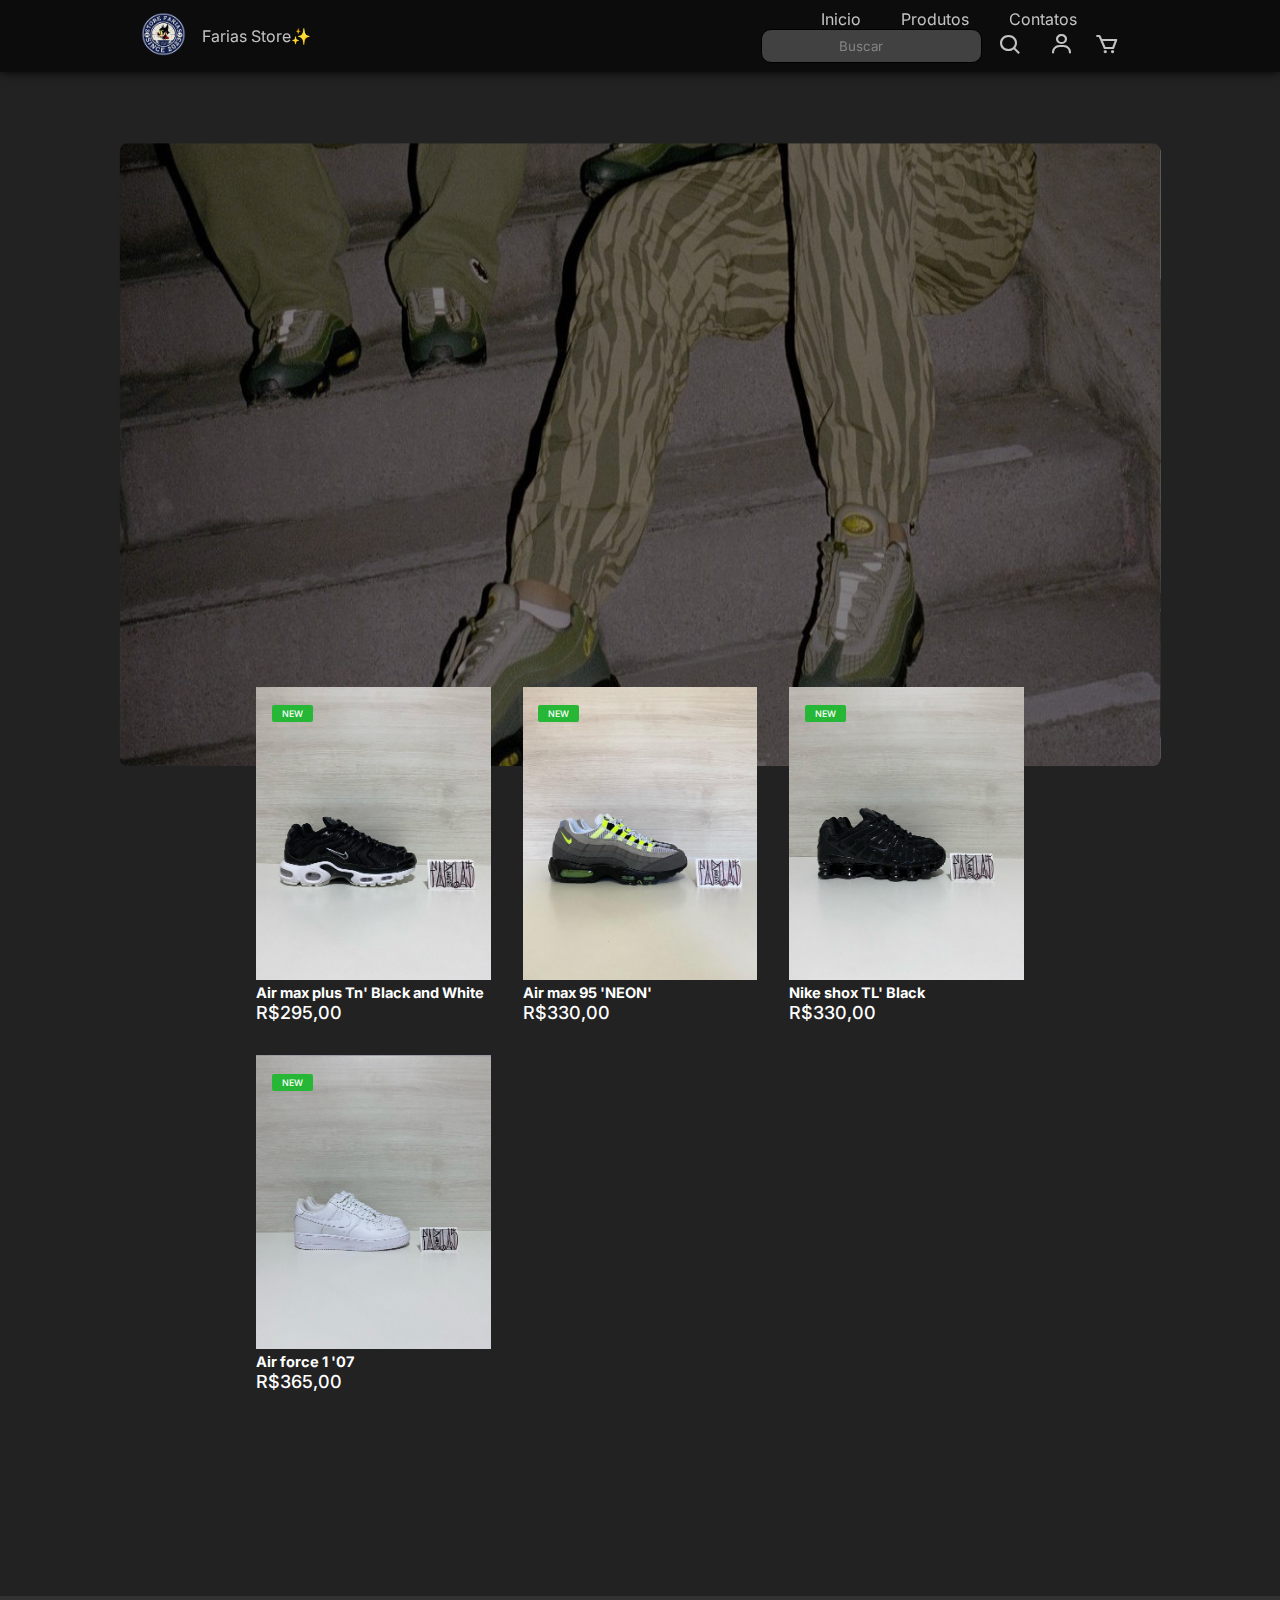
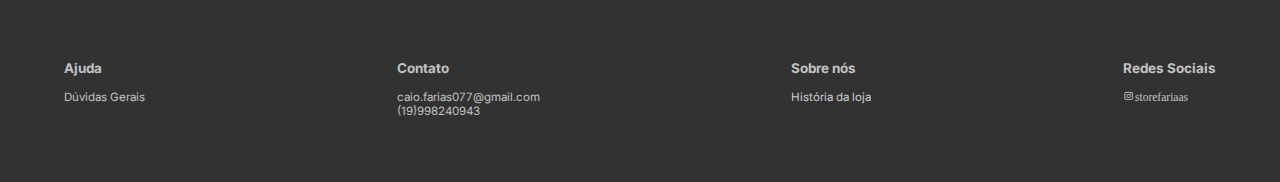
<file: docs/index.html>
<!DOCTYPE html>
<html lang="en">

<head>
    <meta charset="UTF-8">
    <meta name="viewport" content="width=device-width, initial-scale=1.0">
    <title>Farias Store</title>
    <link rel="stylesheet" href="style.css">
    <!-- Linkando Fontes -->

    <link rel="preconnect" href="https://fonts.googleapis.com">
    <link rel="preconnect" href="https://fonts.gstatic.com" crossorigin>
    <link href="https://fonts.googleapis.com/css2?family=Inter&display=swap" rel="stylesheet">
    <link rel="stylesheet" href="https://cdnjs.cloudflare.com/ajax/libs/font-awesome/6.4.2/css/all.min.css"
        integrity="sha512-z3gLpd7yknf1YoNbCzqRKc4qyor8gaKU1qmn+CShxbuBusANI9QpRohGBreCFkKxLhei6S9CQXFEbbKuqLg0DA=="
        crossorigin="anonymous" referrerpolicy="no-referrer" />
    <link rel="stylesheet" href="https://unpkg.com/boxicons@latest/css/boxicons.min.css">
    <script type="module" src="home.js" defer></script>
    <link rel="icon" href="./images/favicon-32x32.png">

</head>

<body>
    <!-- https://cdnjs.com/libraries/font-awesome -->
    <!-- box icons -->
    <!-- https://fonts.google.com/specimen/Inter?query=Inter -->

    <header>
            <div class="logo-name">
                <a href="" class="logo"><img src="./images/logocopy.png" alt="Logomarca! FariasStore"></a>
                <a href="index.html" class="name">Farias Store✨</a>
            </div>
        <nav>
            <ul class="navmenu">
                <li><a href="#">Inicio</a></li>
                <li><a href="produtos.html">Produtos</a></li>
                <li><a href="contact2.html">Contatos</a></li>
            </ul>

            <div class="nav-icons">
                <div class="busca">
                    <form action="" id="search-box">
                        <input type="search" id="search-box2" placeholder="Buscar" >
                        <button type="search" class="searchIcon" onclick="" ><i class='bx bx-search'></i></button>
                    </form>
                </div>
                <a href="login.html"><i class='bx bx-user'></i></a>
                <a href="cart.html"><i class='bx bx-cart'></i></a>
            
            </div>
        </nav>
    </header>

<!-- Main -->

    <main>
        <section class="sliderBG">
            <div class="slider">
                <div class="slidess">
                    <input type="radio" name="slider" class="slider-radio" id="slide1" checked>
                    <input type="radio" name="slider" class="slider-radio" id="slide2">
                    <input type="radio" name="slider" class="slider-radio" id="slide3">
                    <input type="radio" name="slider" class="slider-radio" id="slide4">

                    <div class="slide s1">
                        <img src="./images/bannerCorteiz.jpg" alt="Novo air max 95 Corteiz">
                    </div>

                    <div class="slide">
                        <img src="./images/BannerTN93.jpg" alt="Novo air max TN 1 'frança 93'">
                    </div>

                    <div class="slide">
                        <img src="./images/bannerTW.jpg" alt="Novo air max TW nike">
                    </div>

                    <div class="slide">
                        <img src="./images/bannerTW.jpg" alt="Novo air max TW nike">
                    </div>

                </div>
                <div class="navigation">
                    <label class="bar" for="slide1"></label>
                    <label class="bar" for="slide2"></label>
                    <label class="bar" for="slide3"></label>
                    <label class="bar" for="slide4"></label>
                </div>
            </div>
        </section>

    <!-- Produtos destaque -->

    <section class="produto-destaque" id="destaques">
        <div class="center-text">
            <h2>Destaques</h2>
        </div>

        <div class="produtos" id="indexProd">
            
            <!-- prod's w JS -->

        </div>
    </section>
</main>

<!-- Footer -->

    <footer>
        <section class="footer">
            <div class="footer-all">
                <div>
                    <h3>Ajuda</h3>
                    <br>
                    <p>Dúvidas Gerais</p>
                </div>
                <div>
                    <h3>Contato</h3>
                    <br>
                    <p>caio.farias077@gmail.com</p>
                    <p>(19)998240943</p>
                </div>
                <div>
                    <h3>Sobre nós</h3>
                    <br>
                    <a href="sobrenos.html" class="sobre-nos">História da loja</a>
                </div>
                <div>
                    <h3>Redes Sociais</h3>
                    <br>
                    <i class='bx bxl-instagram'>storefariaas</i>
                </div>
            </div>
        </section>
    </footer>
</body>
</html>
</file>
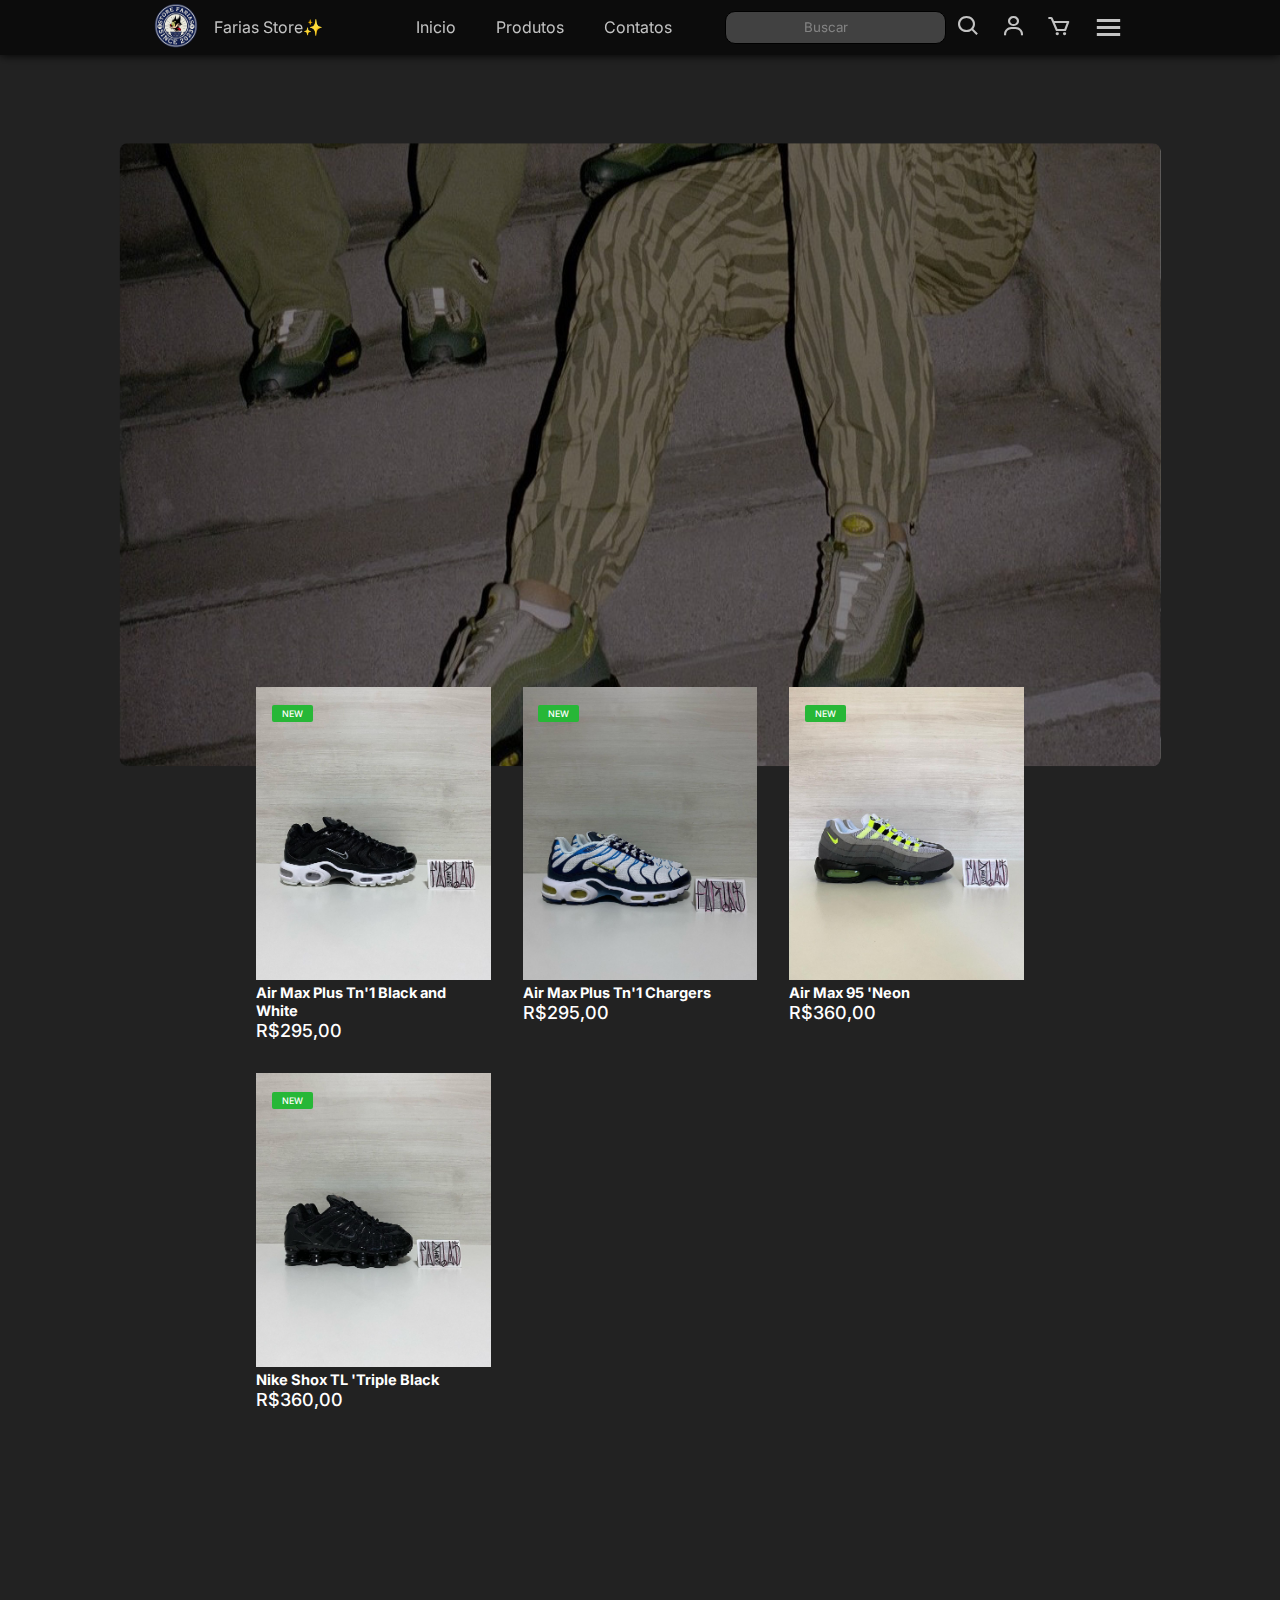
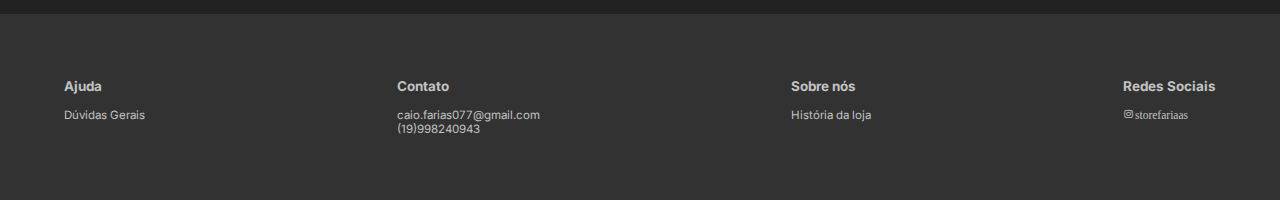
<file: Pages/index.html>
<!DOCTYPE html>
<html lang="en">

<head>
    <meta charset="UTF-8">
    <meta name="viewport" content="width=device-width, initial-scale=1.0">
    <title>Farias Store</title>
    <link rel="stylesheet" href="../css/style.css">

    <!-- Linkando Fontes -->

    <link rel="preconnect" href="https://fonts.googleapis.com">
    <link rel="preconnect" href="https://fonts.gstatic.com" crossorigin>
    <link href="https://fonts.googleapis.com/css2?family=Inter&display=swap" rel="stylesheet">
    <link rel="stylesheet" href="https://cdnjs.cloudflare.com/ajax/libs/font-awesome/6.4.2/css/all.min.css"
        integrity="sha512-z3gLpd7yknf1YoNbCzqRKc4qyor8gaKU1qmn+CShxbuBusANI9QpRohGBreCFkKxLhei6S9CQXFEbbKuqLg0DA=="
        crossorigin="anonymous" referrerpolicy="no-referrer" />
    <link rel="stylesheet" href="https://unpkg.com/boxicons@latest/css/boxicons.min.css">

</head>

<body>
    <!-- https://cdnjs.com/libraries/font-awesome -->
    <!-- box icons -->
    <!-- https://fonts.google.com/specimen/Inter?query=Inter -->

    <header>
        <div class="logo-name">
            <a href="" class="logo"><img src="../images/logocopy.png" alt="Logomarca! FariasStore"></a>
            <a href="index.html" class="name">Farias Store✨</a>
        </div>

        <ul class="navmenu">
            <li><a href="#">Inicio</a></li>
            <li><a href="../Pages/produtos.html">Produtos</a></li>
            <li><a href="contact2.html">Contatos</a></li>
        </ul>

        <div class="nav-icons">
            <div class="busca">
                <form action="" id="search-box">
                    <input type="search" id="search-box2" placeholder="Buscar">
                    <a href="#"><i class='bx bx-search'></i></a>
                </form>
            </div>
            <a href="login.html"><i class='bx bx-user'></i></a>
            <a href="../cart/cart.html"><i class='bx bx-cart'></i></a>

            <div class="bx bx-menu" id="menu-icon"></div>
        </div>
    </header>

    <section class="sliderBG">
        <div class="slider">
            <div class="slidess">
                <input type="radio" name="slider" class="slider-radio" id="slide1" checked>
                <input type="radio" name="slider" class="slider-radio" id="slide2">
                <input type="radio" name="slider" class="slider-radio" id="slide3">
                <input type="radio" name="slider" class="slider-radio" id="slide4">

                <div class="slide s1">
                    <img src="../images/bannerCorteiz.jpg" alt="Novo air max 95 Corteiz">
                </div>

                <div class="slide">
                    <img src="../images/BannerTN93.jpg" alt="Novo air max TN 1 'frança 93'">
                </div>

                <div class="slide">
                    <img src="../images/bannerTW.jpg" alt="Novo air max TW nike">
                </div>

                <div class="slide">
                    <img src="../images/bannerTW.jpg" alt="Novo air max TW nike">
                </div>

            </div>
            <div class="navigation">
                <label class="bar" for="slide1"></label>
                <label class="bar" for="slide2"></label>
                <label class="bar" for="slide3"></label>
                <label class="bar" for="slide4"></label>
            </div>
        </div>
    </section>

    <!-- Produtos destaque -->

    <section class="produto-destaque" id="destaques">
        <div class="center-text">
            <h2>Destaques</h2>
        </div>

        <div class="produtos">
            <div class="row">
                <a href="../products/produto1.html"><img
                        src="../images/Tenis/Tn' 1 Black and white/TN1 BLACK AND WHITE (1).jpg"
                        alt="Tenis air max plus tn 1' preto e branco"></a>
                <div class="product-text">
                    <h5>New</h5>
                </div>

                <div class="preco">
                    <h4>Air Max Plus Tn'1 Black and White</h4>
                    <p>R$295,00</p>
                </div>
            </div>

            <div class="row">
                <a href="../products/produto2.html"><img src="../images/Tenis/Tn' 1 Chargers/TN Chargers (5).jpg"
                        alt="Tenis air max plus tn 1' Chargers"></a>
                <div class="product-text">
                    <h5>New</h5>
                </div>

                <div class="preco">
                    <h4>Air Max Plus Tn'1 Chargers</h4>
                    <p>R$295,00</p>
                </div>
            </div>

            <div class="row">
                <a href="../products/produto3.html"><img src="../images/Tenis/Air max 95 Neon/Air max 95 Neon (1).jpg"
                        alt="Tenis air max 95' neon"></a>
                <div class="product-text">
                    <h5>New</h5>
                </div>

                <div class="preco">
                    <h4>Air Max 95 'Neon </h4>
                    <p>R$360,00</p>
                </div>
            </div>
            <div class="row">
                <a href="../products/produto4.html"><img
                        src="../images/Tenis/Nike Shox TL Black/Nike Shox TL Black (2).jpg"
                        alt=" Tenis shox TL' preto"></a>
                <div class="product-text">
                    <h5>New</h5>
                </div>

                <div class="preco">
                    <h4>Nike Shox TL 'Triple Black</h4>
                    <p>R$360,00</p>
                </div>
            </div>
        </div>
    </section>

    <section class="footer">
        <div class="footer-all">
            <div>
                <h3>Ajuda</h3>
                <br>
                <p>Dúvidas Gerais</p>
            </div>
            <div>
                <h3>Contato</h3>
                <br>
                <p>caio.farias077@gmail.com</p>
                <p>(19)998240943</p>
            </div>
            <div>
                <h3>Sobre nós</h3>
                <br>
                <p class="32">História da loja</p>
            </div>
            <div>
                <h3>Redes Sociais</h3>
                <br>
                <i class='bx bxl-instagram'>storefariaas</i>
            </div>
        </div>
    </section>

</body>

</html>
</file>
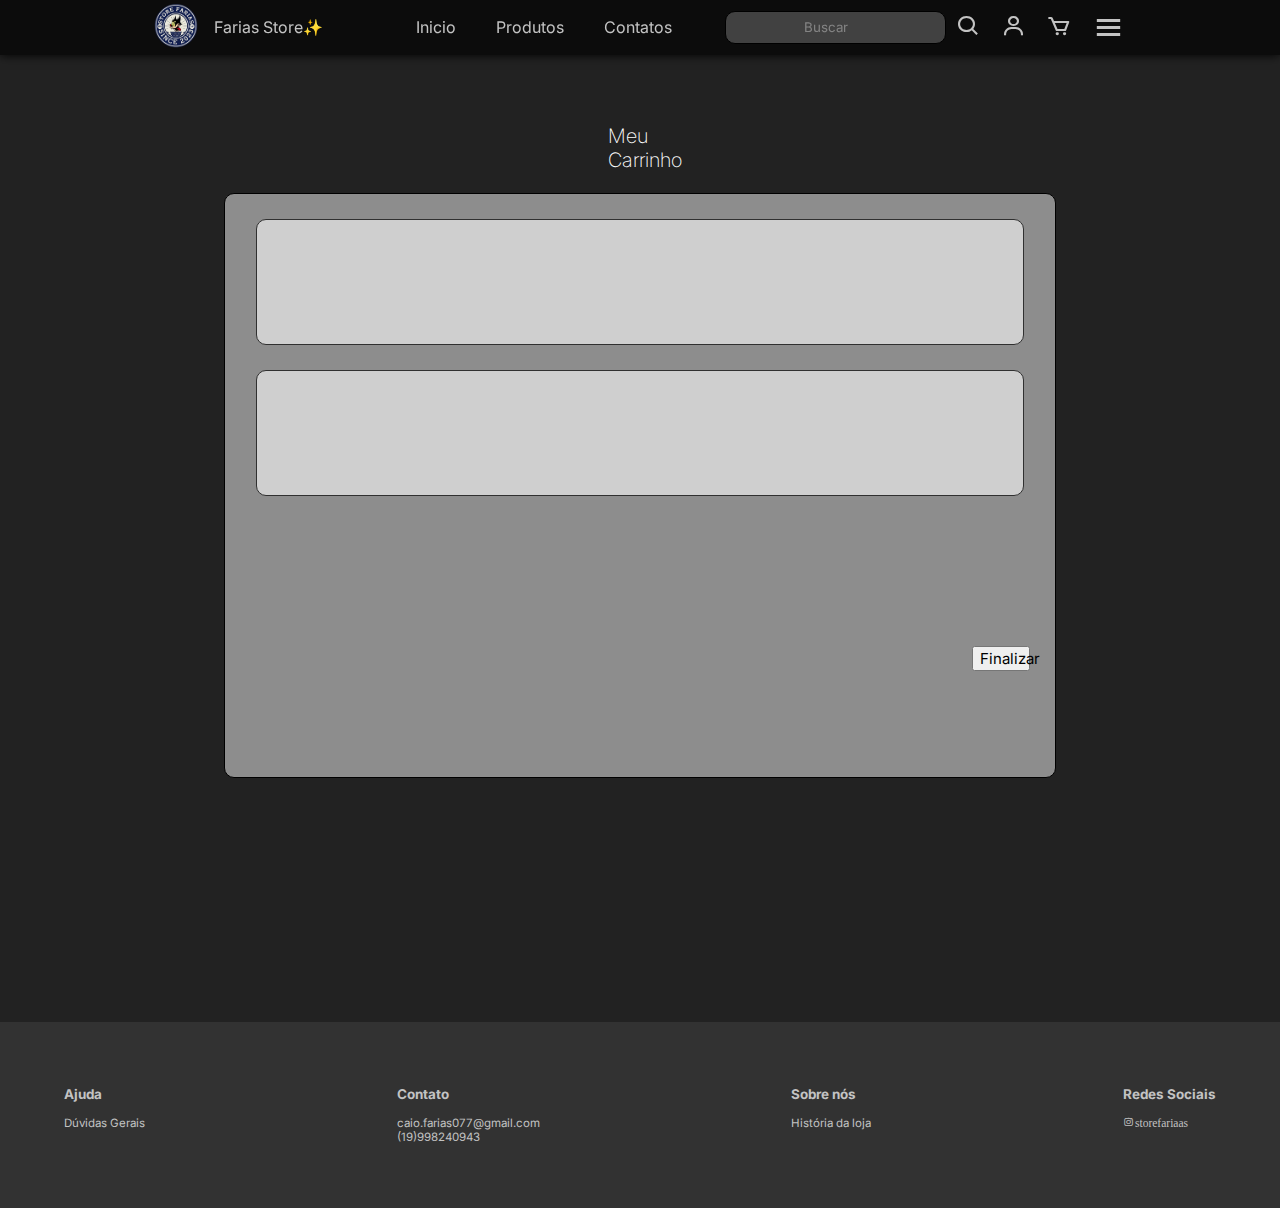
<file: cart/cart.html>
<!DOCTYPE html>
<html lang="en">
<head>
    <meta charset="UTF-8">
    <meta name="viewport" content="width=device-width, initial-scale=1.0">
    <title>Carrinho</title>
    <link rel="stylesheet" href="../css/style.css">

    <!-- Linkando Fontes -->

    <link rel="preconnect" href="https://fonts.googleapis.com">
    <link rel="preconnect" href="https://fonts.gstatic.com" crossorigin>
    <link href="https://fonts.googleapis.com/css2?family=Inter&display=swap" rel="stylesheet">
    <link rel="stylesheet" href="https://cdnjs.cloudflare.com/ajax/libs/font-awesome/6.4.2/css/all.min.css" integrity="sha512-z3gLpd7yknf1YoNbCzqRKc4qyor8gaKU1qmn+CShxbuBusANI9QpRohGBreCFkKxLhei6S9CQXFEbbKuqLg0DA==" crossorigin="anonymous" referrerpolicy="no-referrer" />
    <link rel="stylesheet" href="https://unpkg.com/boxicons@latest/css/boxicons.min.css">

</head>
<body>
    <!-- https://cdnjs.com/libraries/font-awesome -->
    <!-- box icons -->
    <!-- https://fonts.google.com/specimen/Inter?query=Inter -->

    <header>
        <div class="logo-name">
        <a href=""class = "logo"><img src="../images/logocopy.png" alt="Logomarca! FariasStore"></a>
        <a href="../Pages/index.html"class="name">Farias Store✨</a>
        </div>

        <ul class="navmenu" >
            <li><a href="../Pages/index.html">Inicio</a></li>
            <li><a href="../Pages/produtos.html">Produtos</a></li>
            <li><a href="../Pages/contact2.html">Contatos</a></li>
        </ul>
        
        <div class="nav-icons">
            <div class="busca">
                <form action="" id="search-box">
                    <input type="search" id="search-box2" placeholder="Buscar">
                    <a href="#"><i class='bx bx-search'></i></a>
                </form>
            </div>
            <a href="../Pages/login.html"><i class='bx bx-user'></i></a>
            <a href=""><i class='bx bx-cart'></i></a>

            <div class="bx bx-menu" id="menu-icon"></div>
        </div>
    </header>

<section class="cart">  
    <div class="carrinho-pt1">
        <p>Meu Carrinho</p>
    </div>    
    <div class="carrinho">
        <div class="prod1-cart"></div>
        <div class="prod1-cart"></div>        
        <div class="finalizar">
            <button type="button">Finalizar</button>
        </div>

    </div>
</section> 


<section class="footer">
    <div class="footer-all">
        <div>
            <h3>Ajuda</h3>
            <br>
            <p>Dúvidas Gerais</p>
        </div>
        <div>
            <h3>Contato</h3>
            <br>
            <p>caio.farias077@gmail.com</p>
            <p>(19)998240943</p>
        </div>
        <div>
            <h3>Sobre nós</h3>
            <br>
            <p class="32">História da loja</p>
        </div>
        <div>
            <h3>Redes Sociais</h3>
            <br>
            <i class='bx bxl-instagram'>storefariaas</i>
        </div>
    </div>
</section>




</body>
</html>
</file>
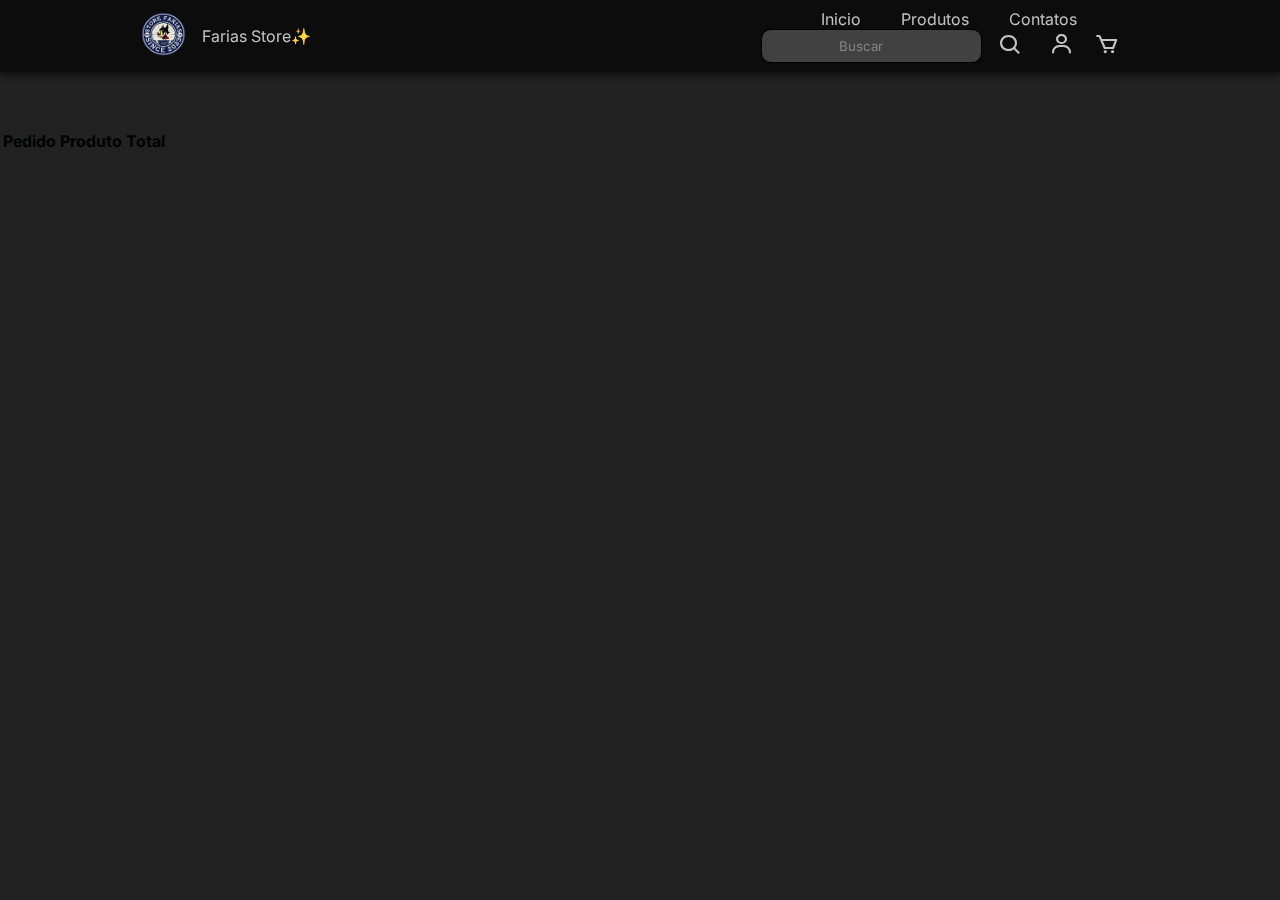
<file: docs/adm.html>
<!DOCTYPE html>
<html lang="pt-BR">
<head>
    <meta charset="UTF-8">
    <meta name="viewport" content="width=device-width, initial-scale=1.0">
    <title>ADMIN</title>
    <link href="https://cdn.jsdelivr.net/npm/bootstrap@5.0.2/dist/css/bootstrap.min.css" rel="stylesheet" integrity="sha384-EVSTQN3/azprG1Anm3QDgpJLIm9Nao0Yz1ztcQTwFspd3yD65VohhpuuCOmLASjC" crossorigin="anonymous">

    <link rel="icon" href="./images/favicon-32x32.png">
    <script type="module" src="adm.js" defer></script>
    <link rel="stylesheet" href="style.css">

    <link rel="preconnect" href="https://fonts.googleapis.com">
    <link rel="preconnect" href="https://fonts.gstatic.com" crossorigin>
    <link href="https://fonts.googleapis.com/css2?family=Inter&display=swap" rel="stylesheet">
    <link rel="stylesheet" href="https://cdnjs.cloudflare.com/ajax/libs/font-awesome/6.4.2/css/all.min.css" integrity="sha512-z3gLpd7yknf1YoNbCzqRKc4qyor8gaKU1qmn+CShxbuBusANI9QpRohGBreCFkKxLhei6S9CQXFEbbKuqLg0DA==" crossorigin="anonymous" referrerpolicy="no-referrer" />
    <link rel="stylesheet" href="https://unpkg.com/boxicons@latest/css/boxicons.min.css">
    <link rel="icon" href="./images/favicon-32x32.png">
  </head>
<body>
<!--Inicio do Cabeçalho -->
<header>
  <div class="logo-name">
      <a href="" class="logo"><img src="./images/logocopy.png" alt="Logomarca! FariasStore"></a>
      <a href="index.html" class="name">Farias Store✨</a>
  </div>
  <nav>
      <ul class="navmenu">
          <li><a href="index.html">Inicio</a></li>
          <li><a href="produtos.html">Produtos</a></li>
          <li><a href="contact2.html">Contatos</a></li>
      </ul>

      <div class="nav-icons">
          <div class="busca">
              <form action="" id="search-box">
                  <input type="search" id="search-box2" placeholder="Buscar">
                  <button type="search" class="searchIcon" onclick="" ><i class='bx bx-search'></i></button>
              </form>
          </div>
          <a href="login.html"><i class='bx bx-user'></i></a>
          <a href="cart.html"><i class='bx bx-cart'></i></a>
      </div>
  </nav>
</header>

<!--Fim do Cabeçalho -->

  <main>
    <div id="resultado"></div>
    <table class="table table-bordered table-striped table-dark">
      <thead>
        <tr style="text-align: center;">
          <th scope="col">Pedido</th>
          <th scope="col">Produto</th>
          <th scope="col">Total</th>
        </tr>
      </thead>
      <tbody class="tbodyTable">
      </tbody>
    </table>
  </main>
</html>
</file>
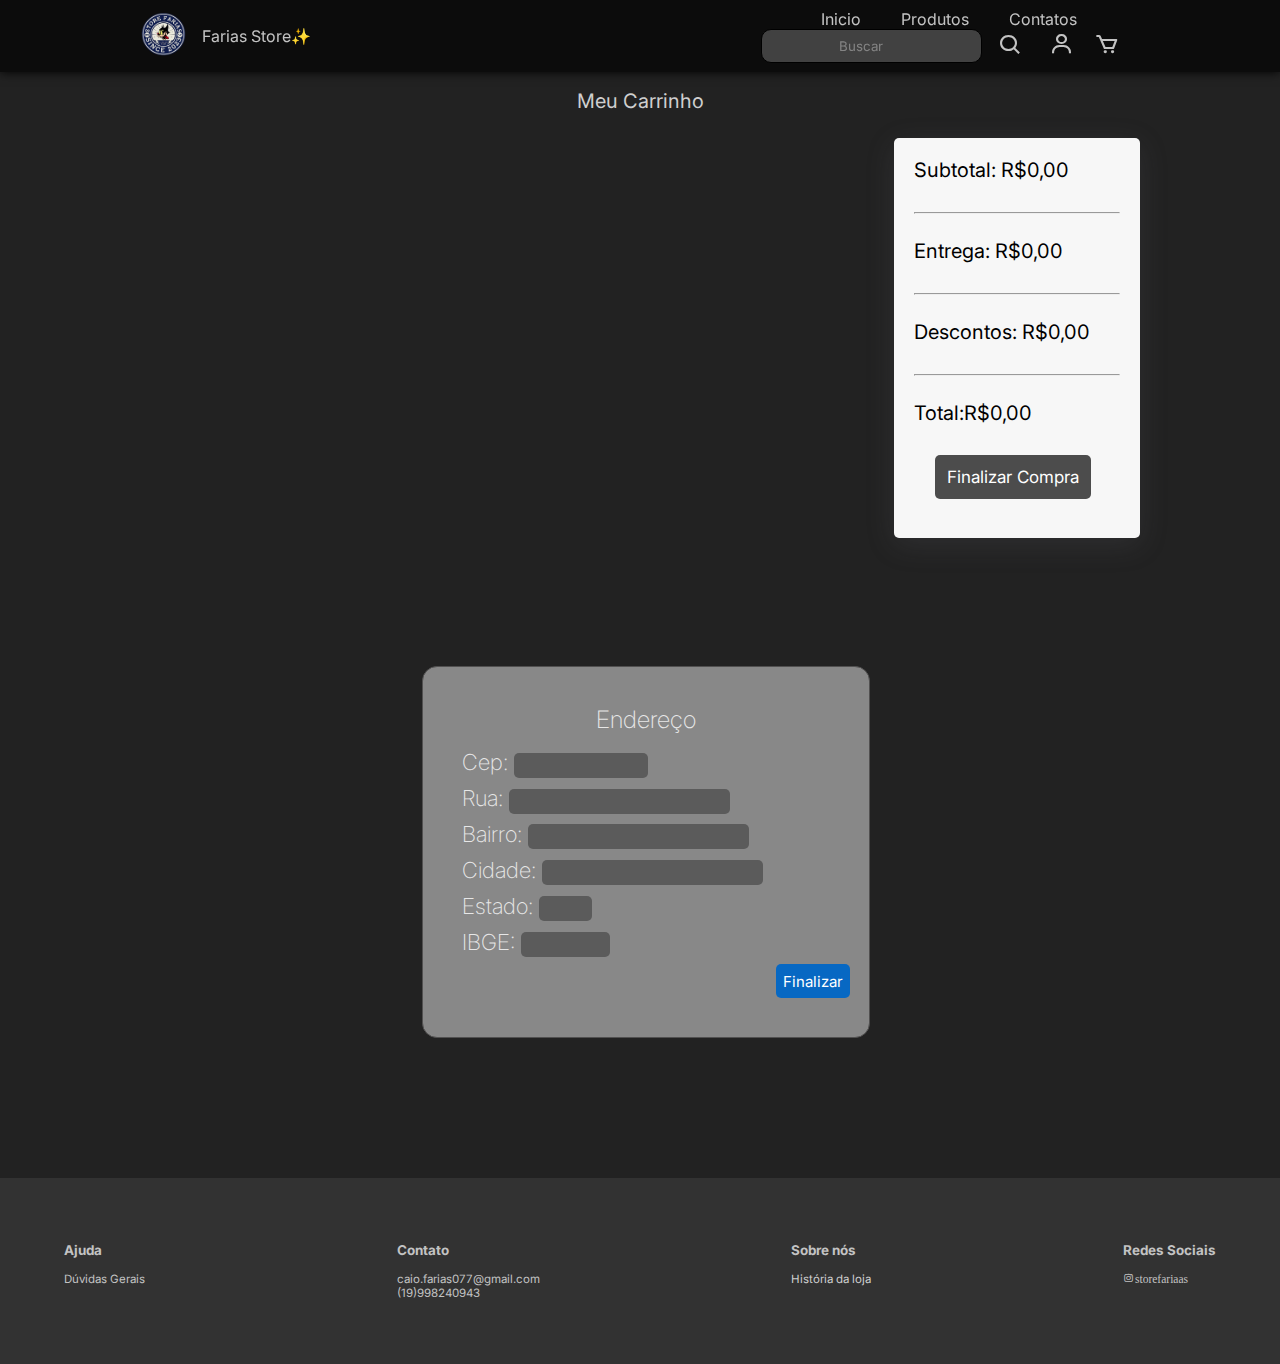
<file: docs/cart.html>
<!DOCTYPE html>
<html lang="en">
<head>
    <meta charset="UTF-8">
    <meta name="viewport" content="width=device-width, initial-scale=1.0">
    <title>Carrinho</title>
    <link rel="stylesheet" href="style.css">
    <script type="module" src="Cart.js" defer></script>

    <!-- Linkando Fontes -->

    <link rel="preconnect" href="https://fonts.googleapis.com">
    <link rel="preconnect" href="https://fonts.gstatic.com" crossorigin>
    <link href="https://fonts.googleapis.com/css2?family=Inter&display=swap" rel="stylesheet">
    <link rel="stylesheet" href="https://cdnjs.cloudflare.com/ajax/libs/font-awesome/6.4.2/css/all.min.css" integrity="sha512-z3gLpd7yknf1YoNbCzqRKc4qyor8gaKU1qmn+CShxbuBusANI9QpRohGBreCFkKxLhei6S9CQXFEbbKuqLg0DA==" crossorigin="anonymous" referrerpolicy="no-referrer" />
    <link rel="stylesheet" href="https://unpkg.com/boxicons@latest/css/boxicons.min.css">
    <link rel="icon" href="./images/favicon-32x32.png">

</head>
<body>
    <!-- https://cdnjs.com/libraries/font-awesome -->
    <!-- box icons -->
    <!-- https://fonts.google.com/specimen/Inter?query=Inter -->

    <header>
        <div class="logo-name">
            <a href="" class="logo"><img src="./images/logocopy.png" alt="Logomarca! FariasStore"></a>
            <a href="index.html" class="name">Farias Store✨</a>
        </div>
    <nav>
        <ul class="navmenu">
            <li><a href="index.html">Inicio</a></li>
            <li><a href="produtos.html">Produtos</a></li>
            <li><a href="contact2.html">Contatos</a></li>
        </ul>

        <div class="nav-icons">
            <div class="busca">
                <form action="" id="search-box">
                    <input type="search" id="search-box2" placeholder="Buscar">
                    <button type="search" class="searchIcon" onclick="" ><i class='bx bx-search'></i></button>
                </form>
            </div>
            <a href="login.html"><i class='bx bx-user'></i></a>
            <a href="cart.html"><i class='bx bx-cart'></i></a>

        </div>
    </nav>
    </header>

<main>
    <div class="wraper">
        <h1>Meu Carrinho</h1>
        <div class="project">
            <div class="shop" id="box_Products">
            </div>
            <div id ="right_bar">

            </div>
        </div>
    </div>

        <script>
        
            function limpa_formulário_cep() {
                    //Limpa valores do formulário de cep.
                    document.getElementById('rua').value=("");
                    document.getElementById('bairro').value=("");
                    document.getElementById('cidade').value=("");
                    document.getElementById('uf').value=("");
                    document.getElementById('ibge').value=("");
            }
        
            function meu_callback(conteudo) {
                if (!("erro" in conteudo)) {
                    //Atualiza os campos com os valores.
                    document.getElementById('rua').value=(conteudo.logradouro);
                    document.getElementById('bairro').value=(conteudo.bairro);
                    document.getElementById('cidade').value=(conteudo.localidade);
                    document.getElementById('uf').value=(conteudo.uf);
                    document.getElementById('ibge').value=(conteudo.ibge);
                } //end if.
                else {
                    //CEP não Encontrado.
                    limpa_formulário_cep();
                    alert("CEP não encontrado.");
                }
            }
                
            function pesquisacep(valor) {
        
                //Nova variável "cep" somente com dígitos.
                var cep = valor.replace(/\D/g, '');
        
                //Verifica se campo cep possui valor informado.
                if (cep != "") {
        
                    //Expressão regular para validar o CEP.
                    var validacep = /^[0-9]{8}$/;
        
                    //Valida o formato do CEP.
                    if(validacep.test(cep)) {
        
                        //Preenche os campos com "..." enquanto consulta webservice.
                        document.getElementById('rua').value="...";
                        document.getElementById('bairro').value="...";
                        document.getElementById('cidade').value="...";
                        document.getElementById('uf').value="...";
                        document.getElementById('ibge').value="...";
        
                        //Cria um elemento javascript.
                        var script = document.createElement('script');
        
                        //Sincroniza com o callback.
                        script.src = 'https://viacep.com.br/ws/'+ cep + '/json/?callback=meu_callback';
        
                        //Insere script no documento e carrega o conteúdo.
                        document.body.appendChild(script);
        
                    } //end if.
                    else {
                        //cep é inválido.
                        limpa_formulário_cep();
                        alert("Formato de CEP inválido.");
                    }
                } //end if.
                else {
                    //cep sem valor, limpa formulário.
                    limpa_formulário_cep();
                }
            };
            </script>

    <form class="endereco-viacep" method="get" action=".">
        <h2 class="titleEnd"> Endereço</h2>
        <label class="labelEnd">Cep:
        <input class="inputEnd" name="cep" type="text" id="cep" value="" size="10" maxlength="9"
            onblur="pesquisacep(this.value);" /></label>
        <label class="labelEnd">Rua:
        <input class="inputEnd" name="rua" type="text" id="rua" size="40" /></label>
        <label class="labelEnd">Bairro:
        <input class="inputEnd" name="bairro" type="text" id="bairro" size="40" /></label>
        <label class="labelEnd">Cidade:
        <input class="inputEnd" name="cidade" type="text" id="cidade" size="40" /></label>
        <label class="labelEnd">Estado:
        <input class="inputEnd" name="uf" type="text" id="uf" size="1" /></label>
        <label class="labelEnd">IBGE:
        <input class="inputEnd" name="ibge" type="text" id="ibge" size="5" /></label>
        <button type="submit" class="enviarEnd">Finalizar</button>
    </form>
</main>
<footer>
    <section class="footer">
        <div class="footer-all">
            <div>
                <h3>Ajuda</h3>
                <br>
                <p>Dúvidas Gerais</p>
            </div>
            <div>
                <h3>Contato</h3>
                <br>
                <p>caio.farias077@gmail.com</p>
                <p>(19)998240943</p>
            </div>
            <div>
                <h3>Sobre nós</h3>
                <br>
                <a href="sobrenos.html" class="sobre-nos">História da loja</a>
            </div>
            <div>
                <h3>Redes Sociais</h3>
                <br>
                <i class='bx bxl-instagram'>storefariaas</i>
            </div>
        </div>
    </section>
</footer>
</body>
</html>
</file>
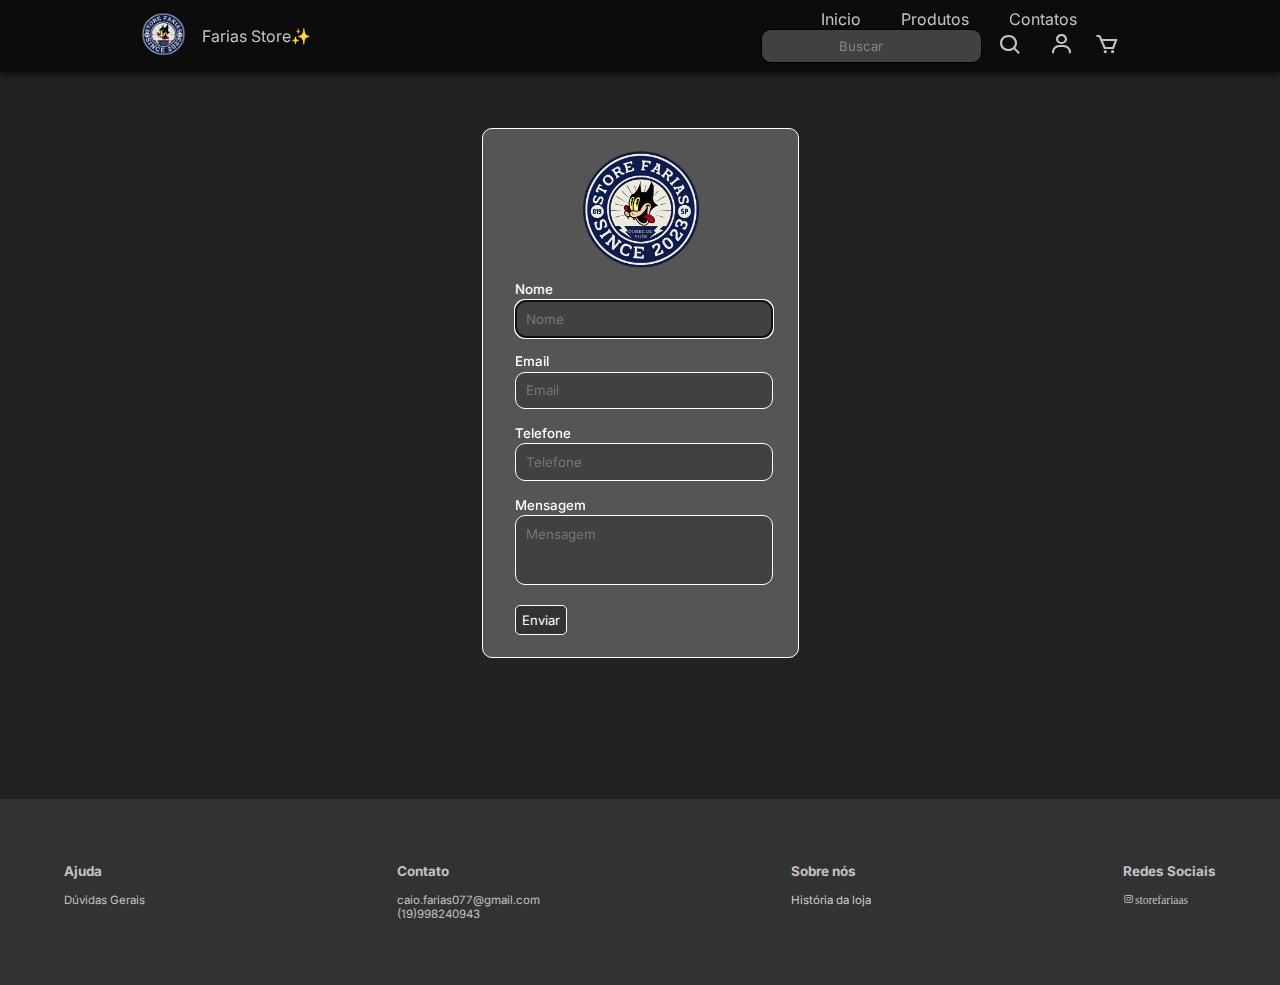
<file: docs/contact2.html>
<!DOCTYPE html>
<html lang="en">
<head>
    <meta charset="UTF-8">
    <meta name="viewport" content="width=device-width, initial-scale=1.0">
    <title>Contatos</title>
    <link rel="stylesheet" href="style.css">
    <script src="script.js"></script>

    <!-- Linkando Fontes -->

    <link rel="preconnect" href="https://fonts.googleapis.com">
    <link rel="preconnect" href="https://fonts.gstatic.com" crossorigin>
    <link href="https://fonts.googleapis.com/css2?family=Inter&display=swap" rel="stylesheet">
    <link rel="stylesheet" href="https://cdnjs.cloudflare.com/ajax/libs/font-awesome/6.4.2/css/all.min.css" integrity="sha512-z3gLpd7yknf1YoNbCzqRKc4qyor8gaKU1qmn+CShxbuBusANI9QpRohGBreCFkKxLhei6S9CQXFEbbKuqLg0DA==" crossorigin="anonymous" referrerpolicy="no-referrer" />
    <link rel="stylesheet" href="https://unpkg.com/boxicons@latest/css/boxicons.min.css">
    <link rel="icon" href="./images/favicon-32x32.png">


</head>
<body>
    <header>
        <div class="logo-name">
            <a href="" class="logo"><img src="./images/logocopy.png" alt="Logomarca! FariasStore"></a>
            <a href="index.html" class="name">Farias Store✨</a>
        </div>
    <nav>
        <ul class="navmenu">
            <li><a href="index.html">Inicio</a></li>
            <li><a href="produtos.html">Produtos</a></li>
            <li><a href="contact2.html">Contatos</a></li>
        </ul>

        <div class="nav-icons">
            <div class="busca">
                <form action="" id="search-box">
                    <input type="search" id="search-box2" placeholder="Buscar">
                    <button type="search" class="searchIcon" onclick="" ><i class='bx bx-search'></i></button>
                </form>
            </div>
            <a href="login.html"><i class='bx bx-user'></i></a>
            <a href="cart.html"><i class='bx bx-cart'></i></a>

        </div>
    </nav>
    </header>

<main>
    <div class="container-contact">
        <form id="contact" onsubmit="alert('opaa')" action="" method="POST">
            <img src="./images/logocopy.png" alt="" class="logo-contact">
            <fieldset>
                <h5>Nome</h5>
                <input placeholder="Nome" type="text" tabindex="1" required autofocus>
            </fieldset>
            <fieldset>
                <h5>Email</h5>
                <input placeholder="Email" type="email" tabindex="2" required>
            </fieldset>
            <fieldset>
                <h5>Telefone</h5>
                <input placeholder="Telefone" type="tel" tabindex="3" required>
            </fieldset>
            <fieldset>
                <h5>Mensagem</h5>
                <textarea placeholder="Mensagem" id="" cols="30"  rows="10"></textarea>
            </fieldset>
            <fieldset>
                <button name="submit" type="submit"   id="contact-submit">Enviar</button>
            </fieldset>
        </form>
    </div>
</main>

    <footer>
        <section class="footer">
            <div class="footer-all">
                <div>
                    <h3>Ajuda</h3>
                    <br>
                    <p>Dúvidas Gerais</p>
                </div>
                <div>
                    <h3>Contato</h3>
                    <br>
                    <p>caio.farias077@gmail.com</p>
                    <p>(19)998240943</p>
                </div>
                <div>
                    <h3>Sobre nós</h3>
                    <br>
                    <a href="sobrenos.html" class="sobre-nos">História da loja</a>
                </div>
                <div>
                    <h3>Redes Sociais</h3>
                    <br>
                    <i class='bx bxl-instagram'>storefariaas</i>
                </div>
            </div>
        </section>
    </footer>
</body>
</html>
</file>
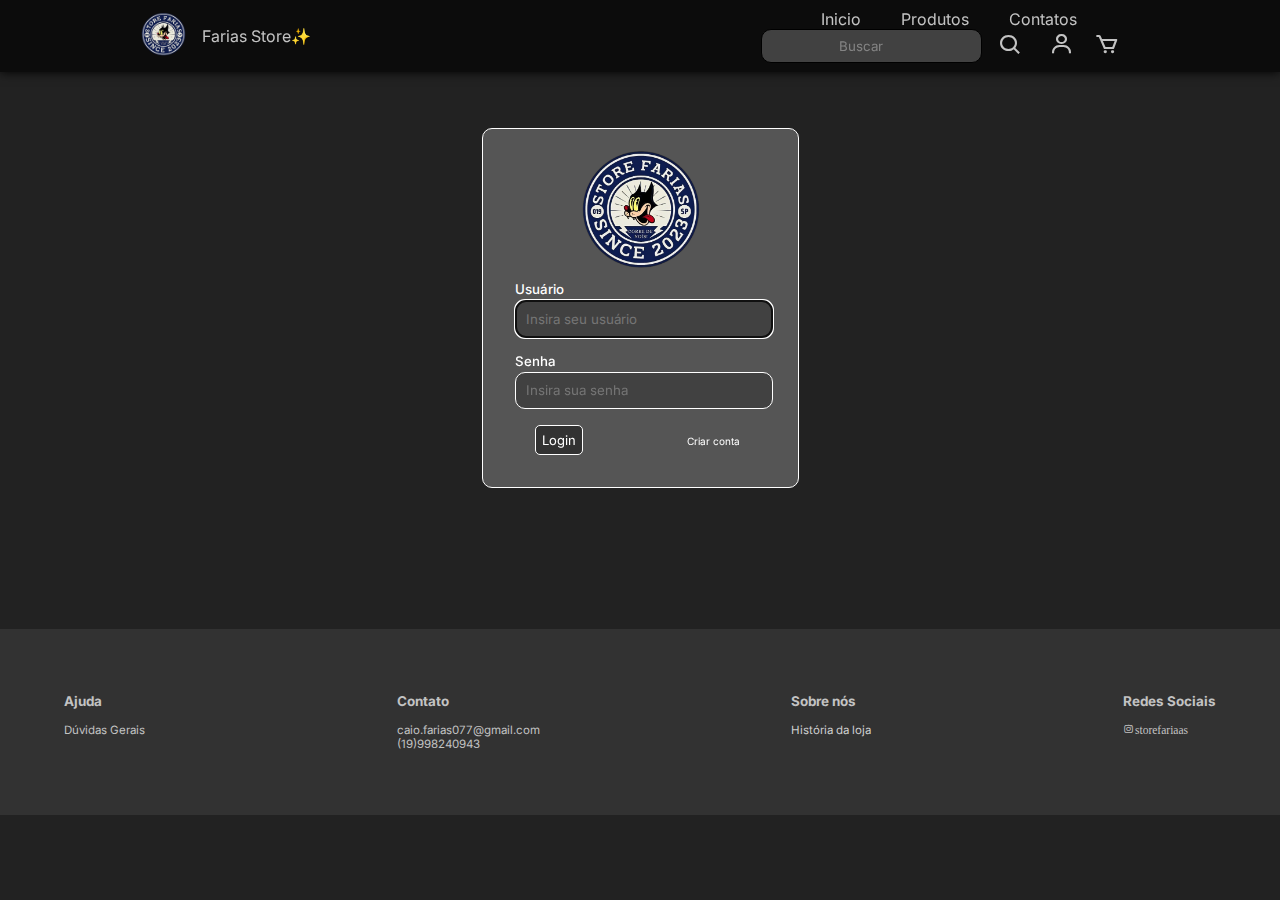
<file: docs/login.html>
<!DOCTYPE html>
<html lang="en">
<head>
    <meta charset="UTF-8">
    <meta name="viewport" content="width=device-width, initial-scale=1.0">
    <title>Login</title>
    <link rel="stylesheet" href="style.css">
    <script type="module" src="./funcoes.js"></script>

    <!-- Linkando Fontes -->

    <link rel="preconnect" href="https://fonts.googleapis.com">
    <link rel="preconnect" href="https://fonts.gstatic.com" crossorigin>
    <link href="https://fonts.googleapis.com/css2?family=Inter&display=swap" rel="stylesheet">
    <link rel="stylesheet" href="https://cdnjs.cloudflare.com/ajax/libs/font-awesome/6.4.2/css/all.min.css" integrity="sha512-z3gLpd7yknf1YoNbCzqRKc4qyor8gaKU1qmn+CShxbuBusANI9QpRohGBreCFkKxLhei6S9CQXFEbbKuqLg0DA==" crossorigin="anonymous" referrerpolicy="no-referrer" />
    <link rel="stylesheet" href="https://unpkg.com/boxicons@latest/css/boxicons.min.css">
    <link rel="icon" href="./images/favicon-32x32.png">

</head>
<body>
    <header>
        <div class="logo-name">
            <a href="" class="logo"><img src="./images/logocopy.png" alt="Logomarca! FariasStore"></a>
            <a href="index.html" class="name">Farias Store✨</a>
        </div>
    <nav>
        <ul class="navmenu">
            <li><a href="index.html">Inicio</a></li>
            <li><a href="produtos.html">Produtos</a></li>
            <li><a href="contact2.html">Contatos</a></li>
        </ul>

        <div class="nav-icons">
            <div class="busca">
                <form action="" id="search-box">
                    <input type="search" id="search-box2" placeholder="Buscar">
                    <button type="search" class="searchIcon" onclick="" ><i class='bx bx-search'></i></button>
                </form>
            </div>
            <a href="login.html"><i class='bx bx-user'></i></a>
            <a href="cart.html"><i class='bx bx-cart'></i></a>
        </div>
    </nav>
    </header>
<main>
    <div class="container-login">
        <form id="contact">
            <img src="./images/logocopy.png" alt="" class="logo-contact">
            <fieldset>
                <h5>Usuário</h5>
                <input placeholder="Insira seu usuário" type="text" tabindex="1" required autofocus>
            </fieldset>
            <fieldset>
                <h5>Senha</h5>
                <input placeholder="Insira sua senha" type="text" tabindex="2" required>
            </fieldset>
            <fieldset>
                <button name="submit" type="submit"   id="contact-submit">Login</button>
                <a href="register.html">Criar conta</a>
            </fieldset>
        </form>
    </div>
</main>

    <footer>
        <section class="footer">
            <div class="footer-all">
                <div>
                    <h3>Ajuda</h3>
                    <br>
                    <p>Dúvidas Gerais</p>
                </div>
                <div>
                    <h3>Contato</h3>
                    <br>
                    <p>caio.farias077@gmail.com</p>
                    <p>(19)998240943</p>
                </div>
                <div>
                    <h3>Sobre nós</h3>
                    <br>
                    <a href="sobrenos.html" class="sobre-nos">História da loja</a>
                </div>
                <div>
                    <h3>Redes Sociais</h3>
                    <br>
                    <i class='bx bxl-instagram'>storefariaas</i>
                </div>
            </div>
        </section>
    </footer>
</body>
</html>
</file>
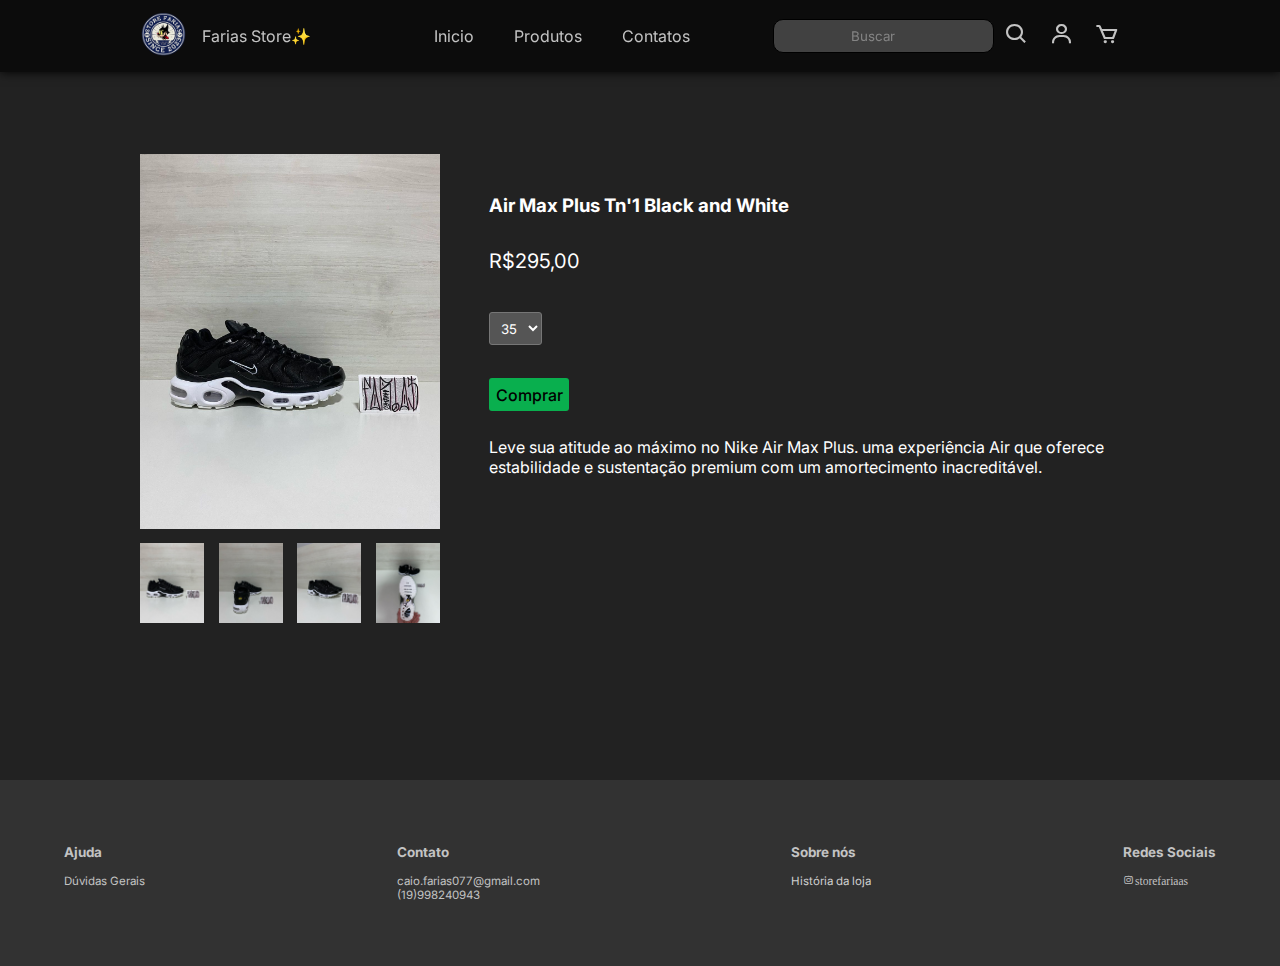
<file: docs/produto1.html>
<!DOCTYPE html>
<html lang="en">
<head>
    <meta charset="UTF-8">
    <meta name="viewport" content="width=device-width, initial-scale=1.0">
    <title>Produtos</title>
    <link rel="stylesheet" href="style.css">


    <!-- Linkando Fontes -->

    <link rel="preconnect" href="https://fonts.googleapis.com">
    <link rel="preconnect" href="https://fonts.gstatic.com" crossorigin>
    <link href="https://fonts.googleapis.com/css2?family=Inter&display=swap" rel="stylesheet">
    <link rel="stylesheet" href="https://cdnjs.cloudflare.com/ajax/libs/font-awesome/6.4.2/css/all.min.css" integrity="sha512-z3gLpd7yknf1YoNbCzqRKc4qyor8gaKU1qmn+CShxbuBusANI9QpRohGBreCFkKxLhei6S9CQXFEbbKuqLg0DA==" crossorigin="anonymous" referrerpolicy="no-referrer" />
    <link rel="stylesheet" href="https://unpkg.com/boxicons@latest/css/boxicons.min.css">

</head>
<body>
    <header>
        <div class="logo-name">
        <a href="#"class = "logo"><img src="./images/logocopy.png" alt="Logomarca! FariasStore"></a>
        <a href="index.html"class="name">Farias Store✨</a>
        </div>

        <ul class="navmenu" >
            <li><a href="index.html">Inicio</a></li>
            <li><a href="produtos.html">Produtos</a></li>
            <li><a href="contact2.html">Contatos</a></li>
        </ul>
        
        <div class="nav-icons">
            <div class="busca">
                <form action="" id="search-box">
                    <input type="search" id="search-box2" placeholder="Buscar">
                    <a href="#"><i class='bx bx-search'></i></a>
                </form>
            </div>
            <a href="login.html"><i class='bx bx-user'></i></a>
            <a href="cart.html"><i class='bx bx-cart'></i></a>

        </div>
    </header>

    <div class="flex-box">
        <div class="left">
            <div class="big-img">
                <img src="./images/Tenis/Tn' 1 Black and white/TN1 BLACK AND WHITE (1).jpg" alt="">
            </div>
            <div class="imagess">
                <div class="small-img">
                    <img src="./images/Tenis/Tn' 1 Black and white/TN1 BLACK AND WHITE (1).jpg" onclick="showImg(this.src)" alt="">
                </div>
                <div class="small-img">
                    <img src="./images/Tenis/Tn' 1 Black and white/TN1 BLACK AND WHITE (3).jpg" onclick="showImg(this.src)" alt="">
                </div>
                <div class="small-img">
                    <img src="./images/Tenis/Tn' 1 Black and white/TN1 BLACK AND WHITE (4).jpg" onclick="showImg(this.src)" alt="">
                </div>
                <div class="small-img">
                    <img src="./images/Tenis/Tn' 1 Black and white/TN1 BLACK AND WHITE (2).jpg" onclick="showImg(this.src)" alt="">
                </div>
            </div>
        </div>
        <div class="right">
            <div class="name-prod">
                <h3>Air Max Plus Tn'1 Black and White</h3>
                <div class="price-prod">
                    <p>R$295,00</p>
                </div>
                <div class="tamanhos">
                    <select id="tamanho">
                        <option value="35">35</option>
                        <option value="36">36</option>
                        <option value="37">37</option>
                        <option value="38">38</option>
                        <option value="39">39</option>
                        <option value="40">40</option>
                        <option value="41">41</option>
                        <option value="42">42</option>
                        <option value="43">43</option>
                        <option value="44">44</option>
                      </select>
                </div>
                <div class="comprarr">
                    <a href="#" class="button">Comprar</a>
                </div>  
                <div class="text-product">
                    <p>Leve sua atitude ao máximo no Nike Air Max Plus. uma experiência Air que oferece estabilidade e sustentação premium com um amortecimento inacreditável.</p>
                </div>
            </div>
    
        </div>
    </div>    

    <!-- Footer -->

    <section class="footer">
        <div class="footer-all">
            <div>
                <h3>Ajuda</h3>
                <br>
                <p>Dúvidas Gerais</p>
            </div>
            <div>
                <h3>Contato</h3>
                <br>
                <p>caio.farias077@gmail.com</p>
                <p>(19)998240943</p>
            </div>
            <div>
                <h3>Sobre nós</h3>
                <br>
                <a href="sobrenos.html" class="sobre-nos">História da loja</a>
            </div>
            <div>
                <h3>Redes Sociais</h3>
                <br>
                <i class='bx bxl-instagram'>storefariaas</i>
            </div>
        </div>
</section>
<script>
    function showImg (pic){
    let bigImg = document.querySelector('.big-img img');
    bigImg.src = pic;
  }
</script>
</body>
</html>
</file>
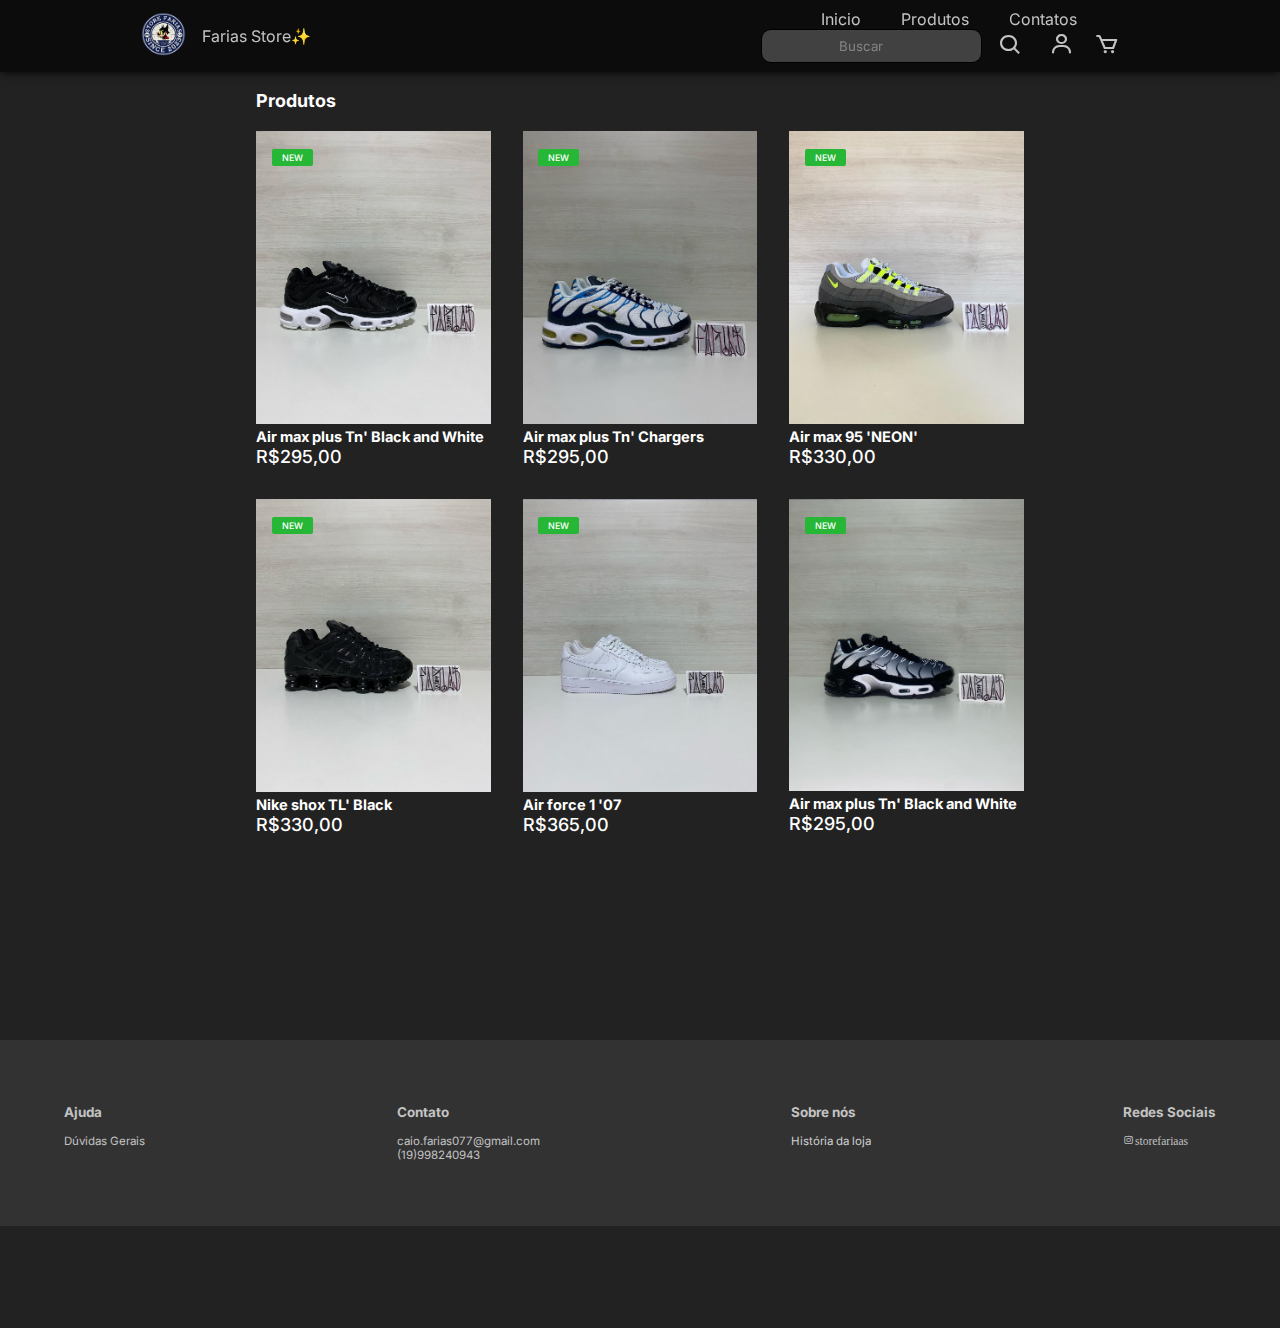
<file: docs/produtos.html>
<!DOCTYPE html>
<html lang="en">
<head>
    <meta charset="UTF-8">
    <meta name="viewport" content="width=device-width, initial-scale=1.0">
    <title>Produtos</title>
    <link rel="stylesheet" href="style.css">
    <!-- Linkando Fontes -->

    <link rel="preconnect" href="https://fonts.googleapis.com">
    <link rel="preconnect" href="https://fonts.gstatic.com" crossorigin>
    <link href="https://fonts.googleapis.com/css2?family=Inter&display=swap" rel="stylesheet">
    <link rel="stylesheet" href="https://cdnjs.cloudflare.com/ajax/libs/font-awesome/6.4.2/css/all.min.css" integrity="sha512-z3gLpd7yknf1YoNbCzqRKc4qyor8gaKU1qmn+CShxbuBusANI9QpRohGBreCFkKxLhei6S9CQXFEbbKuqLg0DA==" crossorigin="anonymous" referrerpolicy="no-referrer" />
    <link rel="stylesheet" href="https://unpkg.com/boxicons@latest/css/boxicons.min.css">
    <script type="module" src="produtos.js" defer></script>
    <link rel="icon" href="./images/favicon-32x32.png">

</head>
<body>
    <header>
        <div class="logo-name">
            <a href="" class="logo"><img src="./images/logocopy.png" alt="Logomarca! FariasStore"></a>
            <a href="index.html" class="name">Farias Store✨</a>
        </div>
    <nav>
        <ul class="navmenu">
            <li><a href="index.html">Inicio</a></li>
            <li><a href="#">Produtos</a></li>
            <li><a href="contact2.html">Contatos</a></li>
        </ul>

        <div class="nav-icons">
            <div class="busca">
                <form action="" id="search-box">
                    <input type="search" id="search-box2" placeholder="Buscar">
                    <button type="search" class="searchIcon" onclick="" ><i class='bx bx-search'></i></button>
                </form>
            </div>
            <a href="login.html"><i class='bx bx-user'></i></a>
            <a href="cart.html"><i class='bx bx-cart'></i></a>

        </div>
    </nav>
    </header>

<main>
<!-- Produtos -->
    <section class="produto-aba2" id="destaques">
        <div class="center-text">
            <h2>Produtos</h2>
        </div>
        <div class="produtoss-aba2" id="products_grid">
        </div>
    </section>

<!-- Footer -->
</main>

<footer>
    <section class="footer">
        <div class="footer-all">
            <div>
                <h3>Ajuda</h3>
                <br>
                <p>Dúvidas Gerais</p>
            </div>
            <div>
                <h3>Contato</h3>
                <br>
                <p>caio.farias077@gmail.com</p>
                <p>(19)998240943</p>
            </div>
            <div>
                <h3>Sobre nós</h3>
                <br>
                <a href="sobrenos.html" class="sobre-nos">História da loja</a>
            </div>
            <div>
                <h3>Redes Sociais</h3>
                <br>
                <i class='bx bxl-instagram'>storefariaas</i>
            </div>
        </div>
    </section>
</footer>
</body>
</html>
</file>
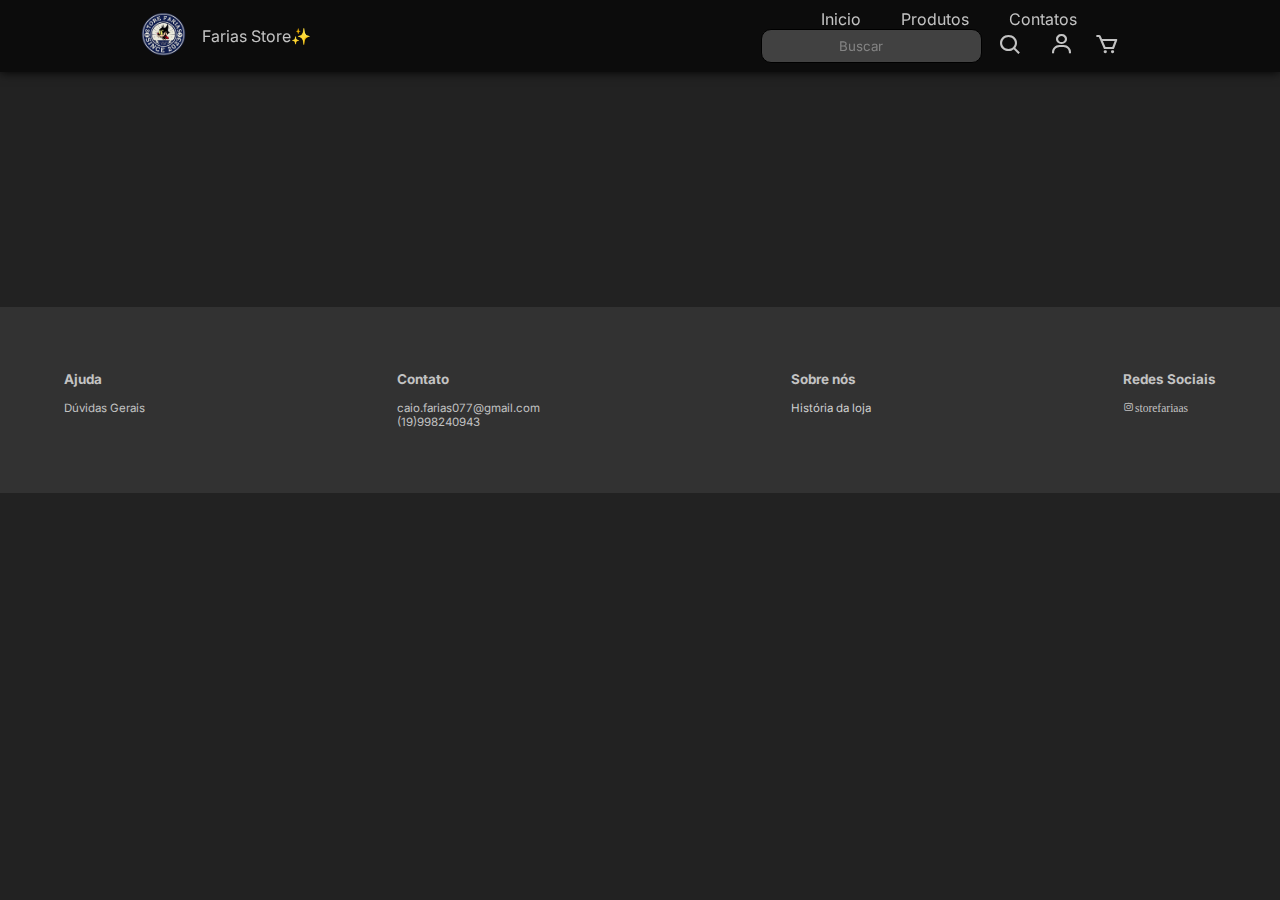
<file: docs/produtoUnic.html>
<!DOCTYPE html>
<html lang="en">
<head>
    <meta charset="UTF-8">
    <meta name="viewport" content="width=device-width, initial-scale=1.0">
    <title>Produtos</title>
    <link rel="stylesheet" href="style.css">

    <!-- Linkando Fontes -->

    <link rel="preconnect" href="https://fonts.googleapis.com">
    <link rel="preconnect" href="https://fonts.gstatic.com" crossorigin>
    <link href="https://fonts.googleapis.com/css2?family=Inter&display=swap" rel="stylesheet">
    <link rel="stylesheet" href="https://cdnjs.cloudflare.com/ajax/libs/font-awesome/6.4.2/css/all.min.css" integrity="sha512-z3gLpd7yknf1YoNbCzqRKc4qyor8gaKU1qmn+CShxbuBusANI9QpRohGBreCFkKxLhei6S9CQXFEbbKuqLg0DA==" crossorigin="anonymous" referrerpolicy="no-referrer" />
    <link rel="stylesheet" href="https://unpkg.com/boxicons@latest/css/boxicons.min.css">
    <script src="prodOnly.js" type="module" defer></script>
    <link rel="icon" href="./images/favicon-32x32.png">

</head>
<body>
    <header>
        <div class="logo-name">
            <a href="" class="logo"><img src="./images/logocopy.png" alt="Logomarca! FariasStore"></a>
            <a href="index.html" class="name">Farias Store✨</a>
        </div>
    <nav>
        <ul class="navmenu">
            <li><a href="index.html">Inicio</a></li>
            <li><a href="produtos.html">Produtos</a></li>
            <li><a href="contact2.html">Contatos</a></li>
        </ul>

        <div class="nav-icons">
            <div class="busca">
                <form action="" id="search-box">
                    <input type="search" id="search-box2" placeholder="Buscar">
                    <button type="search" class="searchIcon" onclick="" ><i class='bx bx-search'></i></button>
                </form>
            </div>
            <a href="login.html"><i class='bx bx-user'></i></a>
            <a href="cart.html"><i class='bx bx-cart'></i></a>

        </div>
    </nav>
</header>

<main>
    <div class="flex-box" id="flex-boxx">
        
        <!-- JS -->

    </div>    
</main>
    <!-- Footer -->

    <footer>
        <section class="footer">
            <div class="footer-all">
                <div>
                    <h3>Ajuda</h3>
                    <br>
                    <p>Dúvidas Gerais</p>
                </div>
                <div>
                    <h3>Contato</h3>
                    <br>
                    <p>caio.farias077@gmail.com</p>
                    <p>(19)998240943</p>
                </div>
                <div>
                    <h3>Sobre nós</h3>
                    <br>
                    <a href="sobrenos.html" class="sobre-nos">História da loja</a>
                </div>
                <div>
                    <h3>Redes Sociais</h3>
                    <br>
                    <i class='bx bxl-instagram'>storefariaas</i>
                </div>
            </div>
        </section>
    </footer>
<script>
    function showImg (pic){
    let bigImg = document.querySelector('.big-img img');
    bigImg.src = pic;
  }
</script>
</body>
</html>
</file>
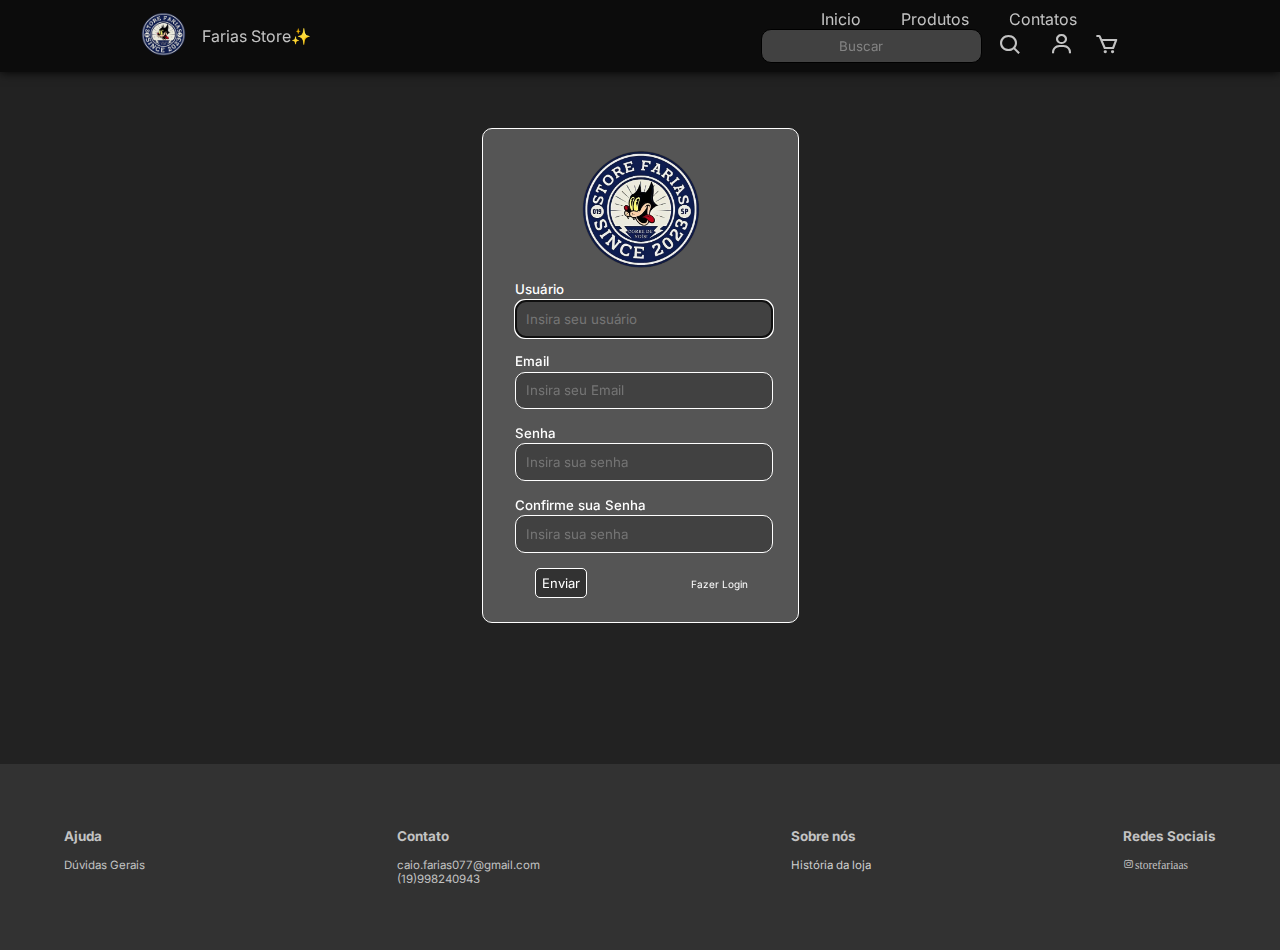
<file: docs/register.html>
<!DOCTYPE html>
<html lang="en">
<head>
    <meta charset="UTF-8">
    <meta name="viewport" content="width=device-width, initial-scale=1.0">
    <title>Registro</title>
    <link rel="stylesheet" href="style.css">
    <script type="module" src="./funcoes.js"></script>

    <!-- Linkando Fontes -->

    <link rel="preconnect" href="https://fonts.googleapis.com">
    <link rel="preconnect" href="https://fonts.gstatic.com" crossorigin>
    <link href="https://fonts.googleapis.com/css2?family=Inter&display=swap" rel="stylesheet">
    <link rel="stylesheet" href="https://cdnjs.cloudflare.com/ajax/libs/font-awesome/6.4.2/css/all.min.css" integrity="sha512-z3gLpd7yknf1YoNbCzqRKc4qyor8gaKU1qmn+CShxbuBusANI9QpRohGBreCFkKxLhei6S9CQXFEbbKuqLg0DA==" crossorigin="anonymous" referrerpolicy="no-referrer" />
    <link rel="stylesheet" href="https://unpkg.com/boxicons@latest/css/boxicons.min.css">
    <link rel="icon" href="./images/favicon-32x32.png">

</head>
<body>
    <header>
        <div class="logo-name">
            <a href="" class="logo"><img src="./images/logocopy.png" alt="Logomarca! FariasStore"></a>
            <a href="index.html" class="name">Farias Store✨</a>
        </div>
    <nav>
        <ul class="navmenu">
            <li><a href="index.html">Inicio</a></li>
            <li><a href="produtos.html">Produtos</a></li>
            <li><a href="contact2.html">Contatos</a></li>
        </ul>

        <div class="nav-icons">
            <div class="busca">
                <form action="" id="search-box">
                    <input type="search" id="search-box2" placeholder="Buscar">
                    <button type="search" class="searchIcon" onclick="" ><i class='bx bx-search'></i></button>
                </form>
            </div>
            <a href="login.html"><i class='bx bx-user'></i></a>
            <a href="cart.html"><i class='bx bx-cart'></i></a>

        </div>
    </nav>
</header>

<main>
    <div class="container-registro">
        <form id="contact" onsubmit="alert('opaa')" action="" method="POST">
            <img src="./images/logocopy.png" alt="" class="logo-contact">
            <fieldset>
                <h5>Usuário</h5>
                <input placeholder="Insira seu usuário" type="text" tabindex="1" required autofocus>
            </fieldset>
            <fieldset>
                <h5>Email</h5>
                <input placeholder="Insira seu Email" type="email" tabindex="2" required>
            </fieldset>
            <fieldset>
                <h5>Senha</h5>
                <input placeholder="Insira sua senha" type="tel" tabindex="3" required>
            </fieldset>
            <fieldset>
                <h5>Confirme sua Senha</h5>
                <input placeholder="Insira sua senha" type="tel" tabindex="3" required>
            </fieldset>
            <fieldset>
                <button name="submit" type="submit"   id="contact-submit">Enviar</button>
                <a class= "fazer-login" href = "login.html">Fazer Login</a>
            </fieldset>
        </form>
    </div>

</main>
    <footer>
        <section class="footer">
            <div class="footer-all">
                <div>
                    <h3>Ajuda</h3>
                    <br>
                    <p>Dúvidas Gerais</p>
                </div>
                <div>
                    <h3>Contato</h3>
                    <br>
                    <p>caio.farias077@gmail.com</p>
                    <p>(19)998240943</p>
                </div>
                <div>
                    <h3>Sobre nós</h3>
                    <br>
                    <a href="sobrenos.html" class="sobre-nos">História da loja</a>
                </div>
                <div>
                    <h3>Redes Sociais</h3>
                    <br>
                    <i class='bx bxl-instagram'>storefariaas</i>
                </div>
            </div>
        </section>
    </footer>
</body>
</html>
</file>
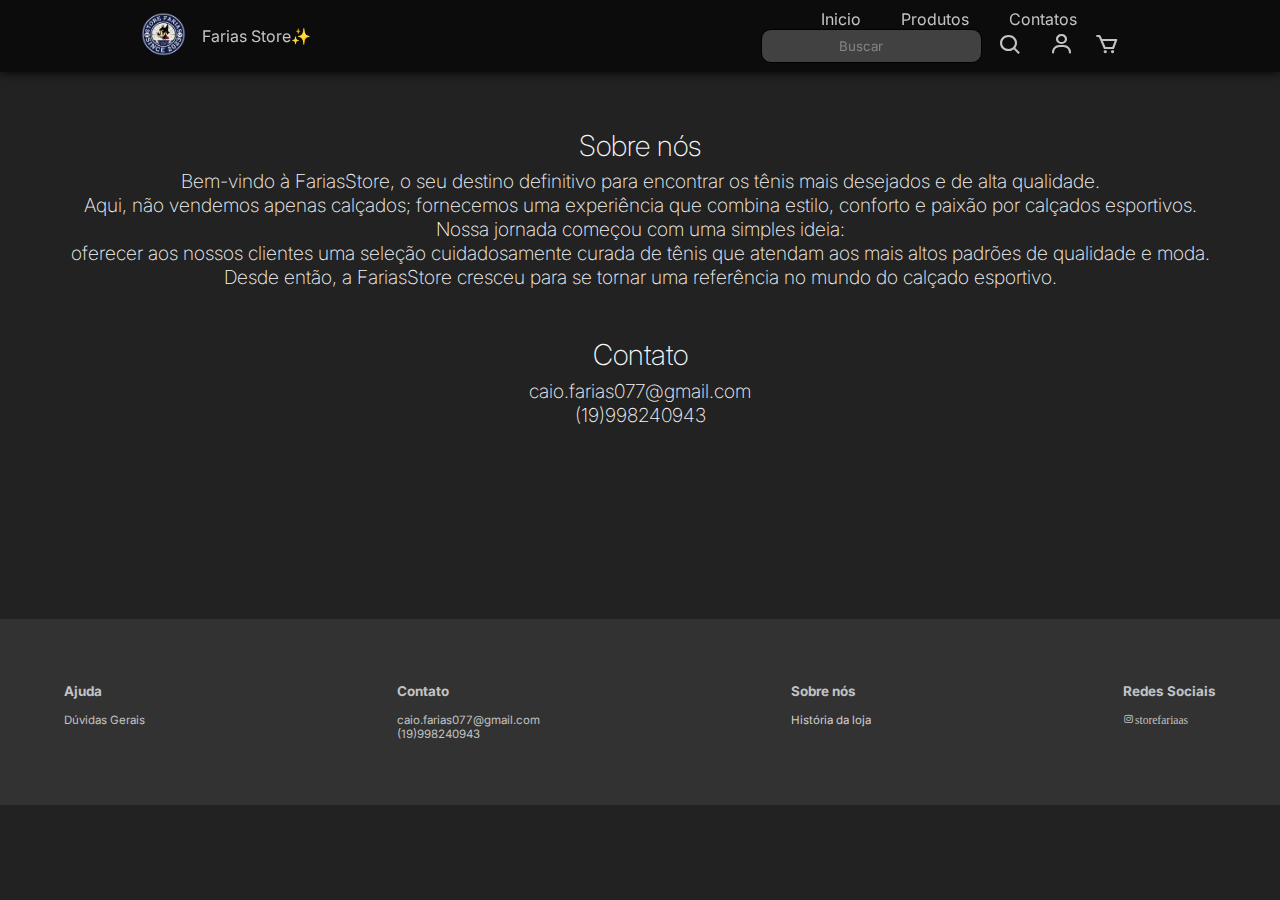
<file: docs/sobrenos.html>
<!DOCTYPE html>
<html lang="en">
<head>
    <meta charset="UTF-8">
    <meta name="viewport" content="width=device-width, initial-scale=1.0">
    <title>Login</title>
    <link rel="stylesheet" href="style.css">
    <script src="script.js"></script>

    <!-- Linkando Fontes -->

    <link rel="preconnect" href="https://fonts.googleapis.com">
    <link rel="preconnect" href="https://fonts.gstatic.com" crossorigin>
    <link href="https://fonts.googleapis.com/css2?family=Inter&display=swap" rel="stylesheet">
    <link rel="stylesheet" href="https://cdnjs.cloudflare.com/ajax/libs/font-awesome/6.4.2/css/all.min.css" integrity="sha512-z3gLpd7yknf1YoNbCzqRKc4qyor8gaKU1qmn+CShxbuBusANI9QpRohGBreCFkKxLhei6S9CQXFEbbKuqLg0DA==" crossorigin="anonymous" referrerpolicy="no-referrer" />
    <link rel="stylesheet" href="https://unpkg.com/boxicons@latest/css/boxicons.min.css">
    <link rel="icon" href="./images/favicon-32x32.png">

</head>
<body>
    <header>
        <div class="logo-name">
            <a href="" class="logo"><img src="./images/logocopy.png" alt="Logomarca! FariasStore"></a>
            <a href="index.html" class="name">Farias Store✨</a>
        </div>
    <nav>
        <ul class="navmenu">
            <li><a href="index.html">Inicio</a></li>
            <li><a href="#">Produtos</a></li>
            <li><a href="contact2.html">Contatos</a></li>
        </ul>

        <div class="nav-icons">
            <div class="busca">
                <form action="" id="search-box">
                    <input type="search" id="search-box2" placeholder="Buscar">
                    <button type="search" class="searchIcon" onclick="" ><i class='bx bx-search'></i></button>
                </form>
            </div>
            <a href="login.html"><i class='bx bx-user'></i></a>
            <a href="cart.html"><i class='bx bx-cart'></i></a>

        </div>
    </nav>
    </header>
<main>
    <div class="sobrenosTXT">
        <h2>Sobre nós</h2>
        <p>Bem-vindo à FariasStore, o seu destino definitivo para encontrar os tênis mais desejados e de alta qualidade.</p>
        <p>Aqui, não vendemos apenas calçados; fornecemos uma experiência que combina estilo, conforto e paixão por calçados esportivos.</p>
        <p>Nossa jornada começou com uma simples ideia:</p>
        <p>oferecer aos nossos clientes uma seleção cuidadosamente curada de tênis que atendam aos mais altos padrões de qualidade e moda.</p>
        <p>Desde então, a FariasStore cresceu para se tornar uma referência no mundo do calçado esportivo.</p>
        <BR></BR>
        <h2>Contato</h2>
        <p>caio.farias077@gmail.com</p>
        <p>(19)998240943</p>
    </div>
</main>

<!-- Footer -->

    <footer>
        <section class="footer">
            <div class="footer-all">
                <div>
                    <h3>Ajuda</h3>
                    <br>
                    <p>Dúvidas Gerais</p>
                </div>
                <div>
                    <h3>Contato</h3>
                    <br>
                    <p>caio.farias077@gmail.com</p>
                    <p>(19)998240943</p>
                </div>
                <div>
                    <h3>Sobre nós</h3>
                    <br>
                    <a href="sobrenos.html" class="sobre-nos">História da loja</a>
                </div>
                <div>
                    <h3>Redes Sociais</h3>
                    <br>
                    <i class='bx bxl-instagram'>storefariaas</i>
                </div>
            </div>
        </section>
    </footer>
</body>
</html>
</file>
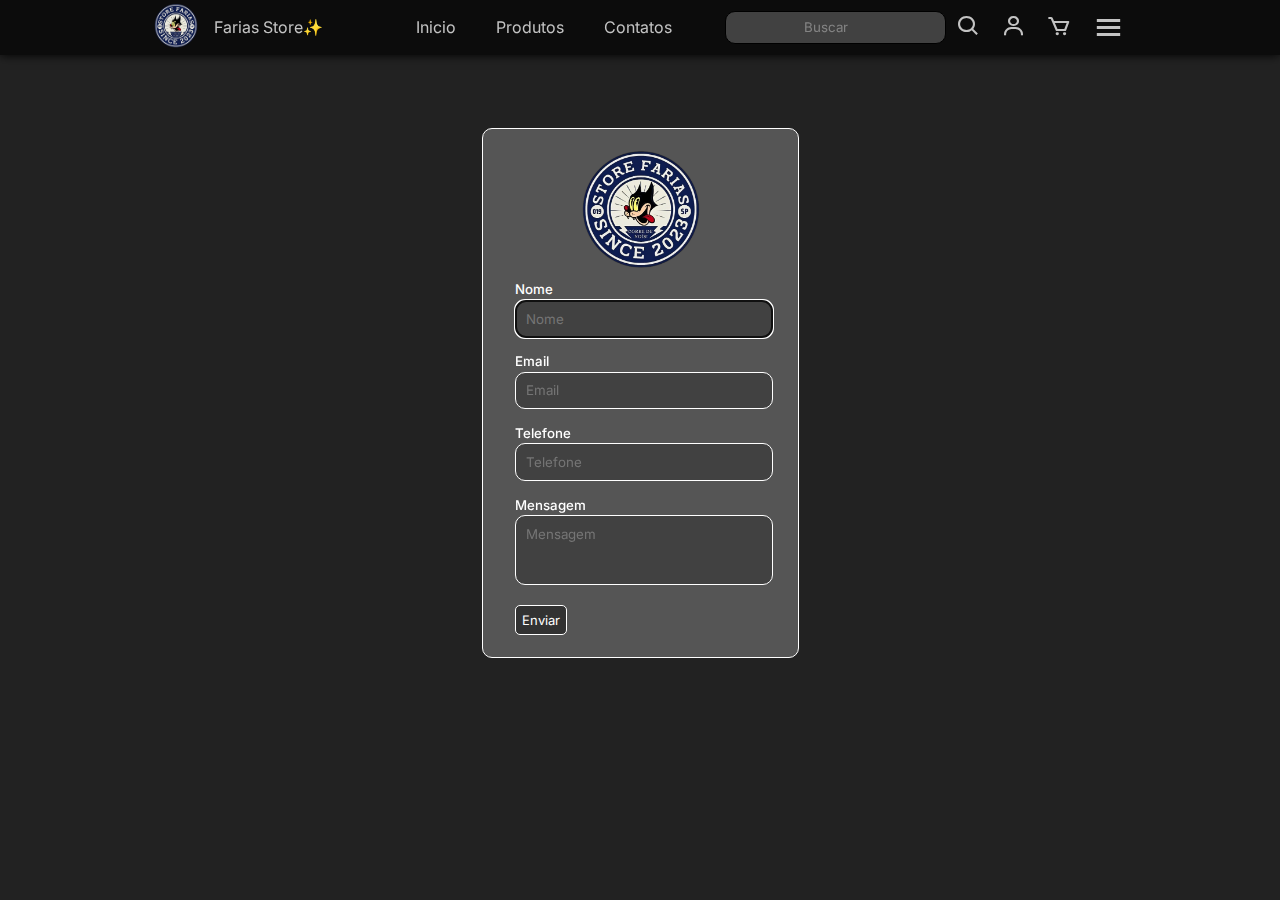
<file: Pages/contact2.html>
<!DOCTYPE html>
<html lang="en">
<head>
    <meta charset="UTF-8">
    <meta name="viewport" content="width=device-width, initial-scale=1.0">
    <title>Document</title>
    <link rel="stylesheet" href="../css/style.css">

    <!-- Linkando Fontes -->

    <link rel="preconnect" href="https://fonts.googleapis.com">
    <link rel="preconnect" href="https://fonts.gstatic.com" crossorigin>
    <link href="https://fonts.googleapis.com/css2?family=Inter&display=swap" rel="stylesheet">
    <link rel="stylesheet" href="https://cdnjs.cloudflare.com/ajax/libs/font-awesome/6.4.2/css/all.min.css" integrity="sha512-z3gLpd7yknf1YoNbCzqRKc4qyor8gaKU1qmn+CShxbuBusANI9QpRohGBreCFkKxLhei6S9CQXFEbbKuqLg0DA==" crossorigin="anonymous" referrerpolicy="no-referrer" />
    <link rel="stylesheet" href="https://unpkg.com/boxicons@latest/css/boxicons.min.css">
</head>
<body>
    <header>
        <div class="logo-name">
        <a href=""class = "logo"><img src="../images/logocopy.png" alt="Logomarca! FariasStore"></a>
        <a href="index.html"class="name">Farias Store✨</a>
        </div>

        <ul class="navmenu" >
            <li><a href="index.html">Inicio</a></li>
            <li><a href="../Pages/produtos.html">Produtos</a></li>
            <li><a href="contact2.html">Contatos</a></li>
        </ul>
        
        <div class="nav-icons">
            <div class="busca">
                <form action="" id="search-box">
                    <input type="search" id="search-box2" placeholder="Buscar">
                    <a href="#"><i class='bx bx-search'></i></a>
                </form>
            </div>
            <a href="login.html"><i class='bx bx-user'></i></a>
            <a href="../cart/cart.html"><i class='bx bx-cart'></i></a>

            <div class="bx bx-menu" id="menu-icon"></div>
        </div>
        
    </header>
    <div class="container-contact">
        <form id="contact" onsubmit="alert('opaa')" action="" method="POST">
            <img src="../images/logocopy.png" alt="" class="logo-contact">
            <fieldset>
                <h5>Nome</h5>
                <input placeholder="Nome" type="text" tabindex="1" required autofocus>
            </fieldset>
            <fieldset>
                <h5>Email</h5>
                <input placeholder="Email" type="email" tabindex="2" required>
            </fieldset>
            <fieldset>
                <h5>Telefone</h5>
                <input placeholder="Telefone" type="tel" tabindex="3" required>
            </fieldset>
            <fieldset>
                <h5>Mensagem</h5>
                <textarea placeholder="Mensagem" id="" cols="30"  rows="10"></textarea>
            </fieldset>
            <fieldset>
                <button name="submit" type="submit"   id="contact-submit">Enviar</button>
            </fieldset>
        </form>
    </div>
</body>
</html>
</file>
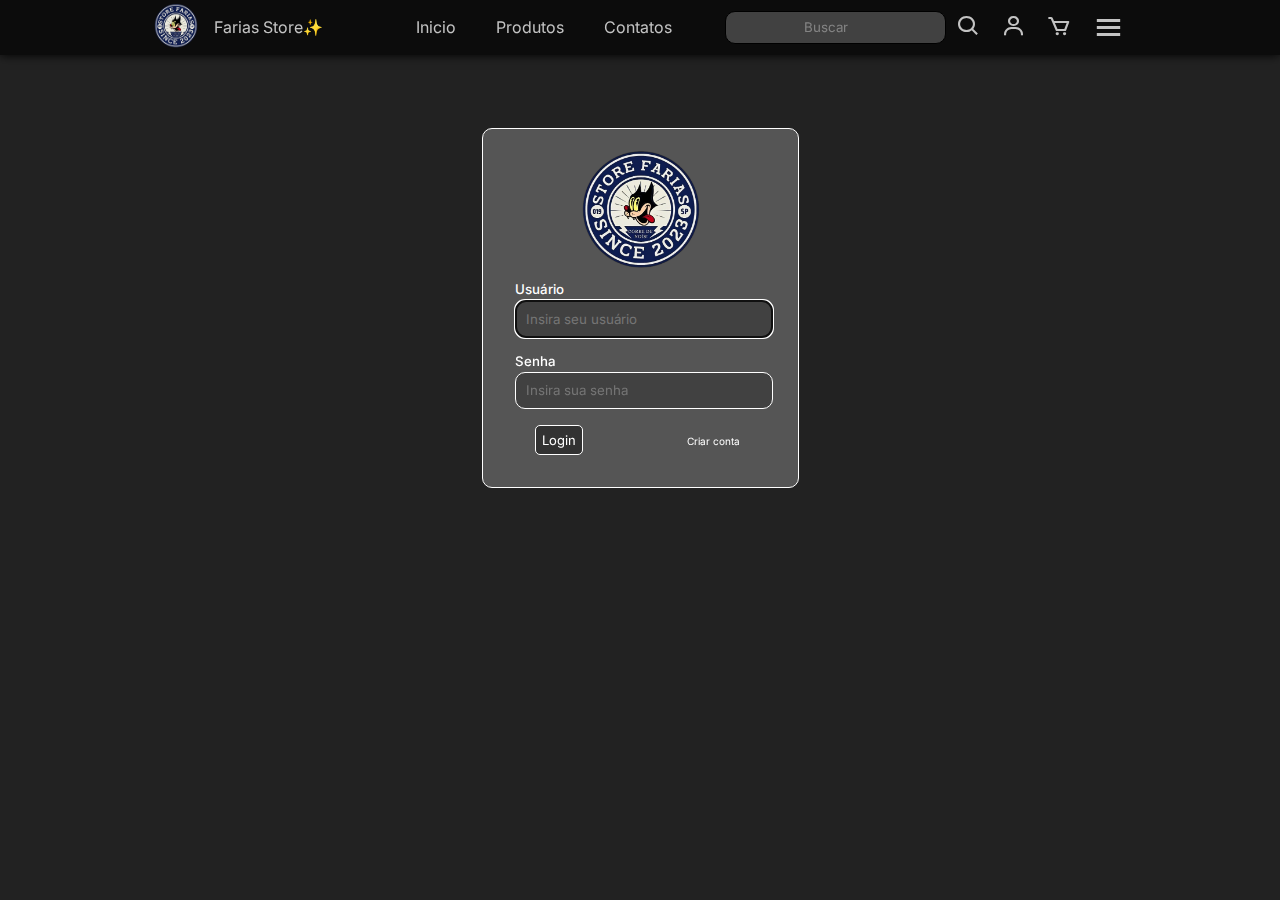
<file: Pages/login.html>
<!DOCTYPE html>
<html lang="en">
<head>
    <meta charset="UTF-8">
    <meta name="viewport" content="width=device-width, initial-scale=1.0">
    <title>Document</title>
    <link rel="stylesheet" href="../css/style.css">

    <!-- Linkando Fontes -->

    <link rel="preconnect" href="https://fonts.googleapis.com">
    <link rel="preconnect" href="https://fonts.gstatic.com" crossorigin>
    <link href="https://fonts.googleapis.com/css2?family=Inter&display=swap" rel="stylesheet">
    <link rel="stylesheet" href="https://cdnjs.cloudflare.com/ajax/libs/font-awesome/6.4.2/css/all.min.css" integrity="sha512-z3gLpd7yknf1YoNbCzqRKc4qyor8gaKU1qmn+CShxbuBusANI9QpRohGBreCFkKxLhei6S9CQXFEbbKuqLg0DA==" crossorigin="anonymous" referrerpolicy="no-referrer" />
    <link rel="stylesheet" href="https://unpkg.com/boxicons@latest/css/boxicons.min.css">
</head>
<body>
    <header>
        <div class="logo-name">
        <a href="#"class = "logo"><img src="../images/logocopy.png" alt="Logomarca! FariasStore"></a>
        <a href="index.html"class="name">Farias Store✨</a>
        </div>

        <ul class="navmenu" >
            <li><a href="index.html">Inicio</a></li>
            <li><a href="../Pages/produtos.html">Produtos</a></li>
            <li><a href="">Contatos</a></li>
        </ul>
        
        <div class="nav-icons">
            <div class="busca">
                <form action="" id="search-box">
                    <input type="search" id="search-box2" placeholder="Buscar">
                    <a href="#"><i class='bx bx-search'></i></a>
                </form>
            </div>
            <a href="login.html"><i class='bx bx-user'></i></a>
            <a href="../cart/cart.html"><i class='bx bx-cart'></i></a>

            <div class="bx bx-menu" id="menu-icon"></div>
        </div>
    </header>   

    <div class="container-login">
        <form id="contact" onsubmit="alert('opaa')" action="" method="POST">
            <img src="../images/logocopy.png" alt="" class="logo-contact">
            <fieldset>
                <h5>Usuário</h5>
                <input placeholder="Insira seu usuário" type="text" tabindex="1" required autofocus>
            </fieldset>
            <fieldset>
                <h5>Senha</h5>
                <input placeholder="Insira sua senha" type="text" tabindex="2" required>
            </fieldset>
            <fieldset>
                <button name="submit" type="submit"   id="contact-submit">Login</button>
                <a href="register.html">Criar conta</a>
            </fieldset>
        </form>
    </div>
</body>
</html>
</file>
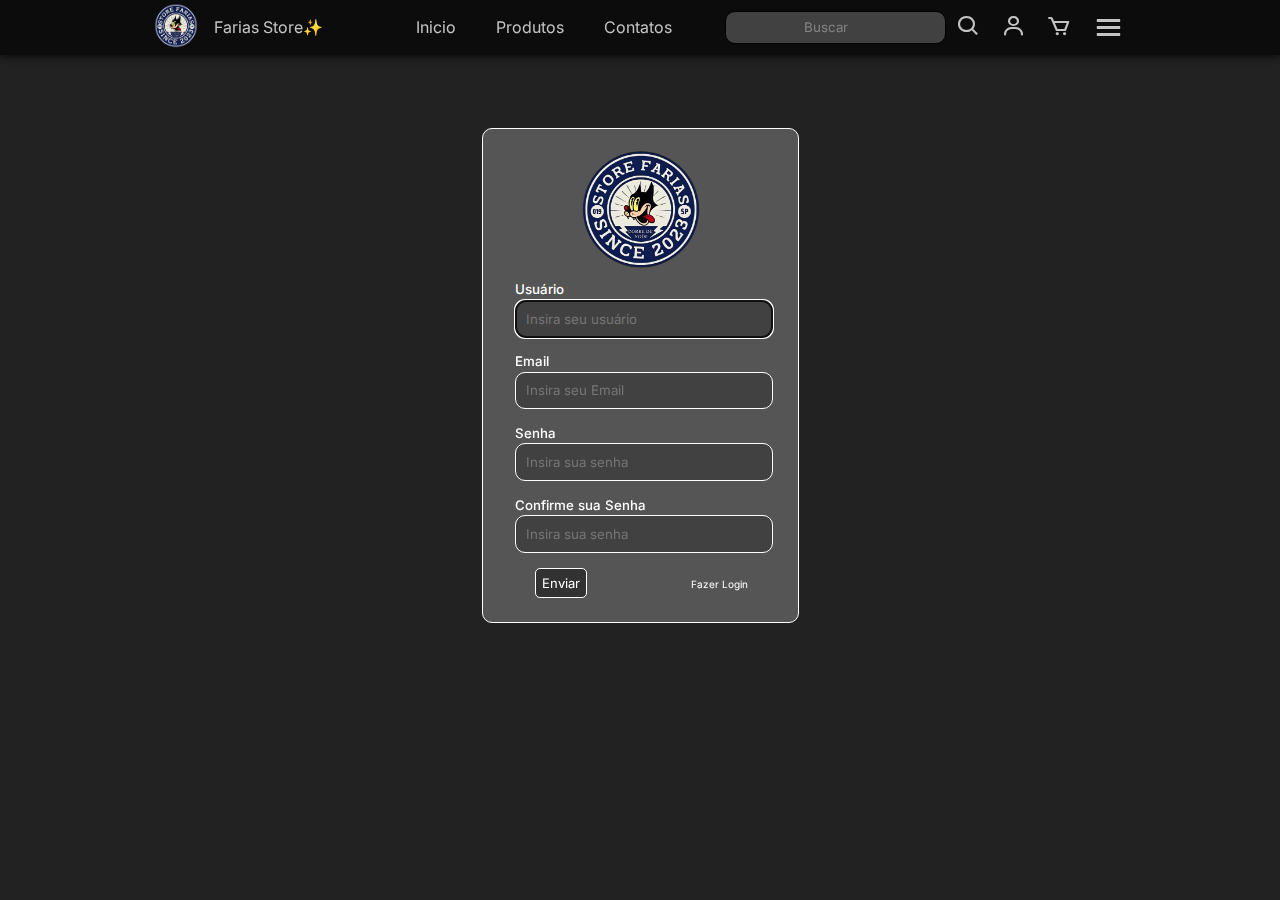
<file: Pages/register.html>
<!DOCTYPE html>
<html lang="en">
<head>
    <meta charset="UTF-8">
    <meta name="viewport" content="width=device-width, initial-scale=1.0">
    <title>Document</title>
    <link rel="stylesheet" href="../css/style.css">

    <!-- Linkando Fontes -->

    <link rel="preconnect" href="https://fonts.googleapis.com">
    <link rel="preconnect" href="https://fonts.gstatic.com" crossorigin>
    <link href="https://fonts.googleapis.com/css2?family=Inter&display=swap" rel="stylesheet">
    <link rel="stylesheet" href="https://cdnjs.cloudflare.com/ajax/libs/font-awesome/6.4.2/css/all.min.css" integrity="sha512-z3gLpd7yknf1YoNbCzqRKc4qyor8gaKU1qmn+CShxbuBusANI9QpRohGBreCFkKxLhei6S9CQXFEbbKuqLg0DA==" crossorigin="anonymous" referrerpolicy="no-referrer" />
    <link rel="stylesheet" href="https://unpkg.com/boxicons@latest/css/boxicons.min.css">
</head>
<body>
    <header>
        <div class="logo-name">
        <a href="#"class = "logo"><img src="../images/logocopy.png" alt="Logomarca! FariasStore"></a>
        <a href="index.html"class="name">Farias Store✨</a>
        </div>

        <ul class="navmenu" >
            <li><a href="index.html">Inicio</a></li>
            <li><a href="../Pages/produtos.html">Produtos</a></li>
            <li><a href="contact2.html">Contatos</a></li>
        </ul>
        
        <div class="nav-icons">
            <div class="busca">
                <form action="" id="search-box">
                    <input type="search" id="search-box2" placeholder="Buscar">
                    <a href="#"><i class='bx bx-search'></i></a>
                </form>
            </div>
            <a href="login.html"><i class='bx bx-user'></i></a>
            <a href="../cart/cart.html"><i class='bx bx-cart'></i></a>

            <div class="bx bx-menu" id="menu-icon"></div>
        </div>
    </header>
    <div class="container-registro">
        <form id="contact" onsubmit="alert('opaa')" action="" method="POST">
            <img src="../images/logocopy.png" alt="" class="logo-contact">
            <fieldset>
                <h5>Usuário</h5>
                <input placeholder="Insira seu usuário" type="text" tabindex="1" required autofocus>
            </fieldset>
            <fieldset>
                <h5>Email</h5>
                <input placeholder="Insira seu Email" type="email" tabindex="2" required>
            </fieldset>
            <fieldset>
                <h5>Senha</h5>
                <input placeholder="Insira sua senha" type="tel" tabindex="3" required>
            </fieldset>
            <fieldset>
                <h5>Confirme sua Senha</h5>
                <input placeholder="Insira sua senha" type="tel" tabindex="3" required>
            </fieldset>
            <fieldset>
                <button name="submit" type="submit"   id="contact-submit">Enviar</button>
                <a class= "fazer-login" href = "login.html">Fazer Login</a>
            </fieldset>
        </form>
    </div>
</body>
</html>
</file>
<file: docs/style.css>
*{
margin:  0;
box-sizing: border-box;
scroll-behavior:smooth;
font-family: 'Inter', sans-serif;
list-style: none;
text-decoration: none;
}

body{
    background-color: #222;
}

header{
    background-color: rgb(12, 12, 12);
    position: fixed;
    width: 100vw;
    height: 8%;
    top: 0;
    right: 0;
    z-index: 1000;
    display: flex;
    align-items: center;
    justify-content: space-between;
    padding: 3px 11%;
    box-shadow: 0px 0px 10px;
}

.logo img{
    max-width: 3.5vw;
    height: auto;
}

.logo-name a{
color: #c3c3c3;
}

.logo-name{
    gap: 1rem;
    display: flex;
    align-items: center;
}

.logo-name a:hover{
    color: #ffffff;
    transition: all .42s ease;

}

.navmenu{
    display: flex;
}

.navmenu a{
    color: #c3c3c3;
    font-size: 16px;
    text-transform: capitalize;
    padding: 10px 20px;
    font-weight: 400;
    transition: all .42s ease;
}

.searchIcon{
    background-color: rgb(12, 12, 12);
    border: none;
    cursor: pointer;
}

.navmenu a:hover{
    color: #ffffff;
}

.nav-icons{
    display: flex;
    align-items: center;
}

.nav-icons i{
    margin-right: 20px;
    color: #c3c3c3;
    font-size: 25px;
    font-weight: 400;
    transition: all .42s ease;
}

.nav-icons i:hover{
    transform: scale(1.1);
    color: #ffffff;
}

#search-box2{
    border: 1px solid black;
    border-radius: 10px;

}

/* Removendo o X padrão do input */

input[type="search"]::-webkit-search-cancel-button,
input[type="search"]::-webkit-search-clear-button {
    -webkit-appearance: none;
    appearance: none;
    display: none;
}

#search-box {
    display: flex;
    align-items: center;
}

#search-box i {
    cursor: pointer;
}

.sobre-nos{
    color: #cfcfcf;
}

#search-box input{
    font-weight: 400;
    color: #cfcfcf;
    margin-right: 10px;
    background-color: #414141;
    height: 3.7vh;
}

#search-box ::placeholder{
    color: #848484 ;
    padding-left: 35%;
}



#menu-icon{
    font-size: 35px;
    color: #c3c3c3;
    z-index: 10001;
    cursor: pointer;
}

section{
    padding: 5% 20%;
    padding-top: 15%;
}

.main-text h5{
    color: black;
    font-size: 18px;
    text-transform: capitalize;
    font-weight: 500;
}

.main-text h1{
    color: #c3c3c3;
    font-size: 25px;
    text-transform: capitalize;
    line-height: 1.1;
    font-weight: 600;
}

.main-text p{
    color: #a8a8a8;
}

.main-btn{
    color: #4a7944;
    font-size: 16px;
}

.main-btn:hover{
    transform: scale(1.1);
    color: #1e944f;
}
.center-text h2{
    color: #fff;
    font-size: 18px;
    text-transform: capitalize;
    margin-bottom: 20px;
}

.produtos{
    display: grid;
    grid-template-columns: repeat(auto-fit, minmax(25vh, auto));
    gap: 2rem;
}

.row{
    position: relative;
    transition: all .40s;
    font-weight: 500;
}

.row img{
    width: 100%;
    height: auto;
    transition: all .40s;
}

.row img:hover{
    transform: scale(0.95);
}

.preco{
    color: #fff;
    font-size: 2vh;
}

.product-text h5{
    color: #fff;
    position: absolute;
    top:  2.029769959404601vh;
    left: 1.7591339648173208vh;
    font-size: 0.7vw;
    font-weight: 500;
    text-transform: uppercase;
    background-color: #27b737;
    padding: 3px 10px;
    border-radius: 2px;
}

.produto-destaque{
    margin-top: 22vh;
}

.preco h4{
    font-size: 1.6238159675236807vh;
}

/* slider */

.slider{
    margin-top: 0.5vh ;
    height: 69.2828146143437vh;
    width: 81.3125vw;
    border-radius: 8px ;
    overflow: hidden;
    position: absolute;
    top: 50%;
    left: 50%;
    transform: translate(-50%, -50%);
}

.navigation{
    position: absolute;
    display: flex;
    bottom: 2.706359945872801vh;
    left: 50%;
    transform: translate(-50%);
}

.bar{
    width: 0.78125vw;
    height: 1.4238159675236807vh;
    border: 0.1706359945872801vh solid white;
    margin: 0.8119079837618404vh;
    border-radius: 6.7658998646820026vh;
    cursor: pointer;
    transition: .4s;
}

.bar:hover{
    background-color: #fff;
}

.slider-radio{
    display: none;
}

.slidess{
    display: flex;
    width: 400%;
    height: 100%;
}

.slide{
    width: 25%;
    transition: .5s;
}

.slide img{
    width: 100%;
    height: 100%;
}

#slide1:checked ~ .s1{
    margin-left: px;
}

#slide2:checked ~ .s1{
    margin-left: -25%;
}

#slide3:checked ~ .s1{
    margin-left: -50%;
}

#slide4:checked ~ .s1{
    margin-left: -75%;
}


@media screen and (max-width: 768px) {
    header {
        padding: 3px 5%; 
    }

    .logo img {
        max-width: 60px;
    }

    .navmenu {
        display: none;
    }

    .nav-icons {
        display: flex;
    }
}

@media screen and (max-width: 480px) {
    .logo img {
        max-width: 50px;
    }

    .main-text h1 {
        font-size: 20px;
    }

    .main-btn {
        font-size: 14px;
    }
}

/* FOOTER */

.footer{
    background-color: #323232;
    margin-top: 11%;
    padding: 5vw;
    align-items: center;
    font-size: 0.9vw;
    font-weight: 400;
}

.footer-all{
    display:flex;
    justify-content: space-between;
    color: #c3c3c3;
}

.footer-all h3:hover{
    color: #fff;
    transition: all .42s ease;
}

@media screen and (max-width: 768px) {
    .footer-all > div {
        flex-basis: 100%;
        margin-right: 0;
        margin-bottom: 20px;
    }
}

/* PAGINA PRODUTOS */

.produtoss-aba2{
    display: grid;
    grid-template-columns: repeat(auto-fit, minmax(25vh, auto));
    gap: 2rem;
}

.produto-aba2{
    margin-top: -8vw;
}

/* PRODUTO 1 */

.flex-box{
    display: flex;
    width: 1000px;
    margin: 12% auto;
}

.left{
    max-width: 305px;
    width: 50%;
}

.big-img{
    width: 300px;
}

.big-img img{
    width: inherit;
}

.imagess{
    display: flex;
    justify-content: space-between;
    width: 100%;
    margin-top: 10px;
}
.small-img{
    width: 64px;
    overflow: hidden;
}

.small-img img{
    width: inherit;
    width: inherit;
    cursor: pointer;
    transition: all 0.3s;
}

.small-img:hover img{
    transform:scale(1.1);
}

.right{
    margin-top: 4%;
}
.stock{
    font-weight: 400;
}

.btn2{
    font-size: 12px
}

.name-prod{
    color: #fff;
    font-weight: 400;
    margin-left: 7% ;
}

.price-prod{
    font-size: 20px;
    margin-top: 5%;
}

.tamanhos{
    margin-top: 6%;
}

.tamanhos select{
    margin-right: 5px ;
    padding: 1%;
    border-radius: 3px;
    background-color: rgb(85, 85, 85);
    color: white;
    cursor: pointer;
}

.comprarr{
    margin-top: 6%;
}
.comprarr a{
    background-color: #09af4e;
    color: rgb(0, 0, 0);
    border-radius: 3px;
    padding: 1%;
    font-weight: 500;
    transition: all .42s ease;
}

.comprarr:hover a{
    background-color: #1eda6c;
    transform: scale(1.1);
}

.text-product{
    margin-top: 5%;
}

/* CONTATOS */

.contacts img{
    margin-left: 4.5vw;
    max-width: 50vw;
}

.container-contact{
    margin:0 auto;
    margin-top: 10%;
    max-width: 400px;
    width: 100%;
    position: relative;
    font-weight: 400;
}
#contact{
    color: #ffffff;
    background-color: #555;
    padding: 5%;
}
.container-contact form{
    margin: 0 auto;
    width: 317px;
    height: 530px;
    flex-shrink: 0;
    border-radius: 10px;
    border: 1.5px solid #fff;
}

.logo-contact{
    margin-left: 28.5%;
    margin-bottom: 1%;
    max-width: 120px;
    width: 100%
}

.container-contact button{
    background-color: #323232;
    border-radius: 5px;
    color: #fff;
    border: 1px solid rgb(255, 255, 255);
    cursor: pointer;
    padding: 6px;
    font-size: 13px;
}

#contact h5{
 font-weight: 500;
 margin-bottom: 1%;
}

#contact input{
    width: 258.477px;
    height: 37.591px;
    flex-shrink: 0;
    border: 1.5px solid #fff;
    border-radius: 10px;
    background-color: #414141;
    color: #848484;
    padding: 10px;
}

#contact fieldset{
    border: none;
}

#contact textarea{
    padding: 10px;
    flex-shrink: 0;
    border-radius: 10px;
    border: 1px solid #fff;
    background-color: #414141;
    width: 258.477px;
    height: 70px;
    resize: none;
}

.container-contact a{
    color: #fff;
    font-size: 10px;
    font-weight: 400;
}

/* REGISTRO */

.container-registro{
    margin:0 auto;
    margin-top: 10%;
    max-width: 400px;
    width: 100%;
    position: relative;
    font-weight: 400;;
}

.container-registro form{
    margin: 0 auto;
    width: 317px;
    height: 495px;
    flex-shrink: 0;
    border-radius: 10px;
    border: 1.5px solid #fff;
}

.container-registro button{
    background-color: #323232;
    border-radius: 5px;
    color: #fff;
    border: 1px solid rgb(255, 255, 255);
    cursor: pointer;
    padding: 6px;
    font-size: 13px;
    margin-left: 20px;
    margin-right: 100px;
}

.fazer-login {
    color: #fff;
    font-size: 10px;
    font-weight: 400;
}

/* LOGIN */

.container-login{
    margin:0 auto;
    margin-top: 10%;
    max-width: 400px;
    width: 100%;
    position: relative;
    font-weight: 400;;
}

.container-login form{
    margin: 0 auto;
    width: 317px;
    height: 360px;
    flex-shrink: 0;
    border-radius: 10px;
    border: 1.5px solid #fff;
}

.container-login button{
    background-color: #323232;
    border-radius: 5px;
    color: #fff;
    border: 1px solid rgb(255, 255, 255);
    cursor: pointer;
    padding: 6px;
    font-size: 13px;
    margin-left: 20px;
    margin-right: 100px;
}

.container-login a{
    color: #fff;
    font-size: 10px;
    font-weight: 400;
}

/* CARRINHO */

.wraper{
    max-width: 1000px;
    margin: 5% auto;
}

.wraper h1{
    font-weight: 400;
    color: #cfcfcf;
    font-size: 20px;
    padding: 25px 0;
    text-align: center;
}

.project {
    display: flex;
}

.shop{
    flex: 75%;
}

.box {
    display: flex;
    width: 100%;
    height: 200px;
    overflow: hidden;
    margin-bottom: 20px;
    background: #f7f7f7;
    transition: all .6s ease;
    box-shadow: rgba(100, 100, 111, 0.2) 0 7px 29px 0;
}

.box:hover{
    transform: scale(1.02s);
}

.box img{
    width: 300px;
    height: 200px;
    object-fit: cover;
}

.content{
    font-weight: 400;
    padding: 20px;
    width: 100%;
}
.content p{
    font-weight: 400;
    padding-bottom: 1%;
}

.content h3{
    font-weight: 400;
    margin-bottom: 1%;
}

.content h4, h5{
    font-weight: 400;
    margin-bottom: 2.5%;
}

.unit input{
    width: 50px;
    padding: 4px;
    text-align: center;
}

#btn_finalizar_compra i{
    margin-right: 5px;
}

.remove_cart{
    padding: 0.7%;
    margin-bottom: 1%;
    border: none;
    border-radius: 5px;
    background-color: rgb(189, 50, 50);
    color: white;
    cursor: pointer;
    transition: all 0.5s;
}

.remove_cart:hover{
    background-color: #9e0808;
}

#right_bar{
    flex: 25%;
    margin-left: 20px;
    padding: 20px;
    height: 400px;
    border-radius: 5px;
    background: #f7f7f7;
    box-shadow: rgba(100, 100, 111, 0.2) 0 7px 29px 0;
}

#right_bar hr{
    margin-bottom: 25px;
}
#right_bar p{
    justify-content: space-between;
    margin-bottom: 30px;
    font-size: 20px;
}

#right_bar a{
    background-color: #444444;
    color: white;
    text-decoration: none;
    display: block;
    text-align: center;
    height: 40px;
    line-height: 40px;
    font-weight: 400;
    transition: all 0.4s;
}
#right_bar i{
    margin-right: 15px;
}

#btn_finalizar_compra{
    font-size: 17px;
    border: none;
    background-color: #4c4c4c;
    padding-left: 5px;
    border-radius: 5px;
    padding: 12px;
    margin-left: 10%;
    color: white;
    cursor: pointer;
    transition: all 0.4s;
}

#btn_finalizar_compra:hover {
    background-color: #165a00;
}

@media screen and (max-width: 700px) {
    .content h3{
        margin-bottom: 15px;
    }
    .content h4 {
        margin-bottom: 20px;
    }
    .btn2{
        display: none;
    }
    .box{
        height: 150px;
    }
    .box img{
        height: 150px;
        width: 200px;
    }  
}

@media screen and (max-width: 900px) {
    .project{
        flex-direction: column;
    }
    #right_bar{
        margin-left: 0;
        margin-bottom: 20px;
    }  
}
@media screen and (max-width: 1250px) {
    .wraper{
        max-width: 95%;
    }    
}

/* Sobre nos */

.sobrenosTXT{
    font-weight: 200;
    color: #f7f7f7;
    margin-top: 10%;
    font-weight: 200;
    text-align:center;
    font-size: 120%;
    margin-bottom: 15%;
}
.sobrenosTXT h2{
    color: #f7f7f7;
    margin-bottom: 0.5%;
    font-weight: 200;
}

.endereco-viacep{
    border: 1px solid rgb(81, 80, 80);
    border-radius: 15px;
    max-width: 35%;
    padding: 3%;
    margin-top: 10%;
    margin-left: 33%;
    background-color: #888888;
}

.labelEnd{
    color: #e7e7e7;
    font-size: clamp(8px, 22px ,40px);
    padding-bottom: 2%;
    display: block;
    font-weight: 200;
    
}

.inputEnd{
    border-radius: 5px;
    border: none;
    max-width: 60%;
    max-height: 20%;
    height: fit-content;
    padding: 0.5vh;
    background-color: #5b5b5b;
    color: #f7f7f7;
}

.titleEnd{
    color: #e7e7e7;
    padding-bottom: 4%;
    font-weight: 200;
    text-align: center;
}

.enviarEnd{
    border-radius: 5px;
    border: none;
    background-color: #0768c3;
    color: white;
    padding: 2%;
    font-size: clamp(8px, 20px, 15px);
    margin-left: 85%;
    transition: all 0.4s;

}

.enviarEnd:hover{
    background-color: rgb(7, 64, 131);
    cursor: pointer;
}

#resultado{
    margin-top: 10%;
}
</file>
<file: css/style.css>
*{
margin:  0;
box-sizing: border-box;
scroll-behavior:smooth;
font-family: 'Inter', sans-serif;
list-style: none;
text-decoration: none;
}

body{
    background-color: #222;
}

header{
    background-color: rgb(12, 12, 12);
    position: fixed;
    width: 100vw;
    top: 0;
    right: 0;
    z-index: 1000;
    display: flex;
    align-items: center;
    justify-content: space-between;
    padding: 3px 12%;
    box-shadow: 0px 0px 10px;
}

.logo img{
    max-width: 3.5vw;
    height: auto;
}

.logo-name a{
color: #c3c3c3;
}

.logo-name{
    gap: 1rem;
    display: flex;
    align-items: center;
}

.logo-name a:hover{
    color: #ffffff;
    transition: all .42s ease;

}

.navmenu{
    display: flex;
}

.navmenu a{
    color: #c3c3c3;
    font-size: 16px;
    text-transform: capitalize;
    padding: 10px 20px;
    font-weight: 400;
    transition: all .42s ease;
}

.navmenu a:hover{
    color: #ffffff;
}

.nav-icons{
    display: flex;
    align-items: center;
}

.nav-icons i{
    margin-right: 20px;
    color: #c3c3c3;
    font-size: 25px;
    font-weight: 400;
    transition: all .42s ease;
}

.nav-icons i:hover{
    transform: scale(1.1);
    color: #ffffff;
}

#search-box2{
    border: 1px solid black;
    border-radius: 10px;
}

#search-box {
    display: flex;
    align-items: center;
}

#search-box i {
    cursor: pointer;
}

#search-box input{
    font-weight: 400;
    color: #cfcfcf;
    margin-right: 10px;
    background-color: #414141;
    height: 3.7vh;
}

#search-box ::placeholder{
    color: #848484 ;
    padding-left: 35%;
}



#menu-icon{
    font-size: 35px;
    color: #c3c3c3;
    z-index: 10001;
    cursor: pointer;
}

section{
    padding: 5% 20%;
    padding-top: 15%;
}

.main-text h5{
    color: black;
    font-size: 18px;
    text-transform: capitalize;
    font-weight: 500;
}

.main-text h1{
    color: #c3c3c3;
    font-size: 25px;
    text-transform: capitalize;
    line-height: 1.1;
    font-weight: 600;
}

.main-text p{
    color: #a8a8a8;
}

.main-btn{
    color: #4a7944;
    font-size: 16px;
}

.main-btn:hover{
    transform: scale(1.1);
    color: #1e944f;
}
.center-text h2{
    color: #fff;
    font-size: 18px;
    text-transform: capitalize;
    margin-bottom: 20px;
}

.produtos{
    display: grid;
    grid-template-columns: repeat(auto-fit, minmax(25vh, auto));
    gap: 2rem;
}

.row{
    position: relative;
    transition: all .40s;
    font-weight: 500;
}

.row img{
    width: 100%;
    height: auto;
    transition: all .40s;
}

.row img:hover{
    transform: scale(0.95);
}

.preco{
    color: #fff;
    font-size: 2vh;
}

.product-text h5{
    color: #fff;
    position: absolute;
    top:  2.029769959404601vh;
    left: 1.7591339648173208vh;
    font-size: 0.7vw;
    font-weight: 500;
    text-transform: uppercase;
    background-color: #27b737;
    padding: 3px 10px;
    border-radius: 2px;
}

.produto-destaque{
    margin-top: 22vh;
}

.preco h4{
    font-size: 1.6238159675236807vh;
}

/* slider */

.slider{
    margin-top: 0.5vh ;
    height: 69.2828146143437vh;
    width: 81.3125vw;
    border-radius: 8px ;
    overflow: hidden;
    position: absolute;
    top: 50%;
    left: 50%;
    transform: translate(-50%, -50%);
}

.navigation{
    position: absolute;
    display: flex;
    bottom: 2.706359945872801vh;
    left: 50%;
    transform: translate(-50%);
}

.bar{
    width: 0.78125vw;
    height: 1.4238159675236807vh;
    border: 0.1706359945872801vh solid white;
    margin: 0.8119079837618404vh;
    border-radius: 6.7658998646820026vh;
    cursor: pointer;
    transition: .4s;
}

.bar:hover{
    background-color: #fff;
}

.slider-radio{
    display: none;
}

.slidess{
    display: flex;
    width: 400%;
    height: 100%;
}

.slide{
    width: 25%;
    transition: .5s;
}

.slide img{
    width: 100%;
    height: 100%;
}

#slide1:checked ~ .s1{
    margin-left: px;
}

#slide2:checked ~ .s1{
    margin-left: -25%;
}

#slide3:checked ~ .s1{
    margin-left: -50%;
}

#slide4:checked ~ .s1{
    margin-left: -75%;
}


@media screen and (max-width: 768px) {
    header {
        padding: 3px 5%; 
    }

    .logo img {
        max-width: 60px;
    }

    .navmenu {
        display: none;
    }

    .nav-icons {
        display: flex;
    }
}

@media screen and (max-width: 480px) {
    .logo img {
        max-width: 50px;
    }

    .main-text h1 {
        font-size: 20px;
    }

    .main-btn {
        font-size: 14px;
    }
}

/* FOOTER */

.footer{
    background-color: #323232;
    margin-top: 11%;
    padding: 5vw;
    align-items: center;
    font-size: 0.9vw;
    font-weight: 400;
}

.footer-all{
    display:flex;
    justify-content: space-between;
    color: #c3c3c3;
}

.footer-all h3:hover{
    color: #fff;
    transition: all .42s ease;
}

@media screen and (max-width: 768px) {
    .footer-all > div {
        flex-basis: 100%;
        margin-right: 0;
        margin-bottom: 20px;
    }
}

/* PAGINA PRODUTOS */

.produtoss-aba2{
    display: grid;
    grid-template-columns: repeat(auto-fit, minmax(25vh, auto));
    gap: 2rem;
}

.produto-aba2{
    margin-top: -8vw;
}

/* PRODUTO 1 */

.flex-box{
    display: flex;
    width: 1000px;
    margin: 12% auto;
}

.left{
    width: 50%;
}

.big-img{
    width: 300px;
}

.big-img img{
    width: inherit;
}

.imagess{
    display: flex;
    justify-content: space-between;
    width: 100%;
    margin-top: 10px;
}
.small-img{
    width: 64px;
    overflow: hidden;
}

.small-img img{
    width: inherit;
    width: inherit;
    cursor: pointer;
    transition: all 0.3s;
}

.small-img:hover img{
    transform:scale(1.1);
}

.right{
    margin-top: 4%;
}

.name-prod{
    color: #fff;
    font-weight: 400;
    margin-left: 7% ;
}

.price-prod{
    font-size: 20px;
    margin-top: 5%;
}

.tamanhos{
    margin-top: 6%;
}

.tamanhos select{
    margin-right: 5px ;
    padding: 1%;
    border-radius: 3px;
    background-color: rgb(85, 85, 85);
    color: white;
    cursor: pointer;
}

.comprarr{
    margin-top: 6%;
}
.comprarr a{
    background-color: #09af4e;
    color: rgb(0, 0, 0);
    border-radius: 3px;
    padding: 1%;
    font-weight: 500;
    transition: all .42s ease;
}

.comprarr:hover a{
    background-color: #1eda6c;
    transform: scale(1.1);
}

.text-product{
    margin-top: 5%;
}

/* CONTATOS */

.contacts img{
    margin-left: 4.5vw;
    max-width: 50vw;
}

.container-contact{
    margin:0 auto;
    margin-top: 10%;
    max-width: 400px;
    width: 100%;
    position: relative;
    font-weight: 400;
}
#contact{
    color: #ffffff;
    background-color: #555;
    padding: 5%;
}
.container-contact form{
    margin: 0 auto;
    width: 317px;
    height: 530px;
    flex-shrink: 0;
    border-radius: 10px;
    border: 1.5px solid #fff;
}

.logo-contact{
    margin-left: 28.5%;
    margin-bottom: 1%;
    max-width: 120px;
    width: 100%
}

.container-contact button{
    background-color: #323232;
    border-radius: 5px;
    color: #fff;
    border: 1px solid rgb(255, 255, 255);
    cursor: pointer;
    padding: 6px;
    font-size: 13px;
}

#contact h5{
 font-weight: 500;
 margin-bottom: 1%;
}

#contact input{
    width: 258.477px;
    height: 37.591px;
    flex-shrink: 0;
    border: 1.5px solid #fff;
    border-radius: 10px;
    background-color: #414141;
    color: #848484;
    padding: 10px;
}

#contact fieldset{
    border: none;
}

#contact textarea{
    padding: 10px;
    flex-shrink: 0;
    border-radius: 10px;
    border: 1px solid #fff;
    background-color: #414141;
    width: 258.477px;
    height: 70px;
    resize: none;
}

.container-contact a{
    color: #fff;
    font-size: 10px;
    font-weight: 400;
}

/* REGISTRO */

.container-registro{
    margin:0 auto;
    margin-top: 10%;
    max-width: 400px;
    width: 100%;
    position: relative;
    font-weight: 400;;
}

.container-registro form{
    margin: 0 auto;
    width: 317px;
    height: 495px;
    flex-shrink: 0;
    border-radius: 10px;
    border: 1.5px solid #fff;
}

.container-registro button{
    background-color: #323232;
    border-radius: 5px;
    color: #fff;
    border: 1px solid rgb(255, 255, 255);
    cursor: pointer;
    padding: 6px;
    font-size: 13px;
    margin-left: 20px;
    margin-right: 100px;
}

.fazer-login {
    color: #fff;
    font-size: 10px;
    font-weight: 400;
}

/* LOGIN */

.container-login{
    margin:0 auto;
    margin-top: 10%;
    max-width: 400px;
    width: 100%;
    position: relative;
    font-weight: 400;;
}

.container-login form{
    margin: 0 auto;
    width: 317px;
    height: 360px;
    flex-shrink: 0;
    border-radius: 10px;
    border: 1.5px solid #fff;
}

.container-login button{
    background-color: #323232;
    border-radius: 5px;
    color: #fff;
    border: 1px solid rgb(255, 255, 255);
    cursor: pointer;
    padding: 6px;
    font-size: 13px;
    margin-left: 20px;
    margin-right: 100px;
}

.container-login a{
    color: #fff;
    font-size: 10px;
    font-weight: 400;
}

/* CARRINHO */

.cart{
    padding: 8%;
}

.carrinho-pt1{

    padding-left: 4%;
    font-size: 20px;
    font-weight: 200;
    margin: 2% 43%;
    color: #ffffff;

}

.carrinho{
    height: 65vh;
    max-width: 65vw;
    margin: auto;
    border: 1.5px solid black;
    background-color: #8d8d8d;
    border-radius:10px;
}
.prod1-cart{
    background-color: #cfcfcf;
    border-radius: 10px;
    margin: 3% auto;
    max-width: 60vw;
    height: 14vh;
    border: 0.5px solid rgb(48, 48, 48);
}
.finalizar button{
    margin-top: 15%;
    font-size: 15px;
    margin-left: 90%;
    height: 5%;
    width: 7%;
}
</file>
